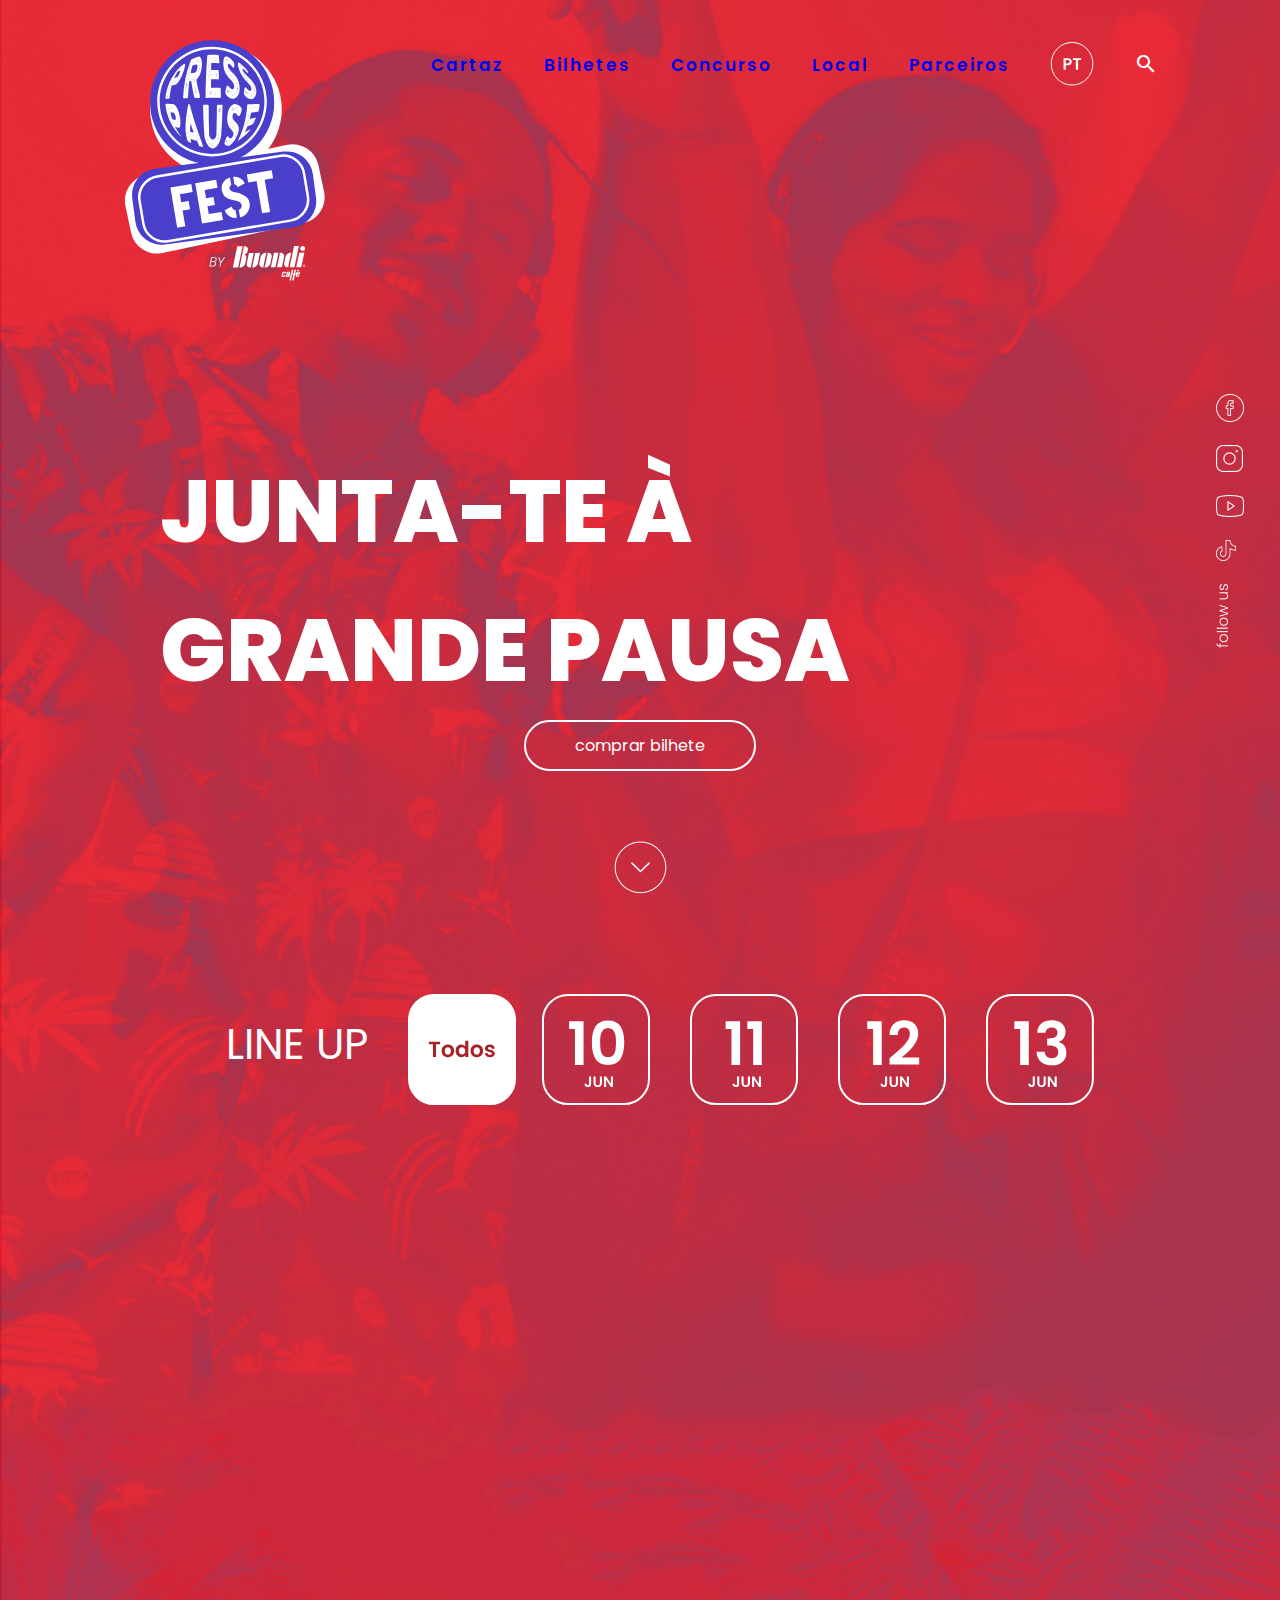
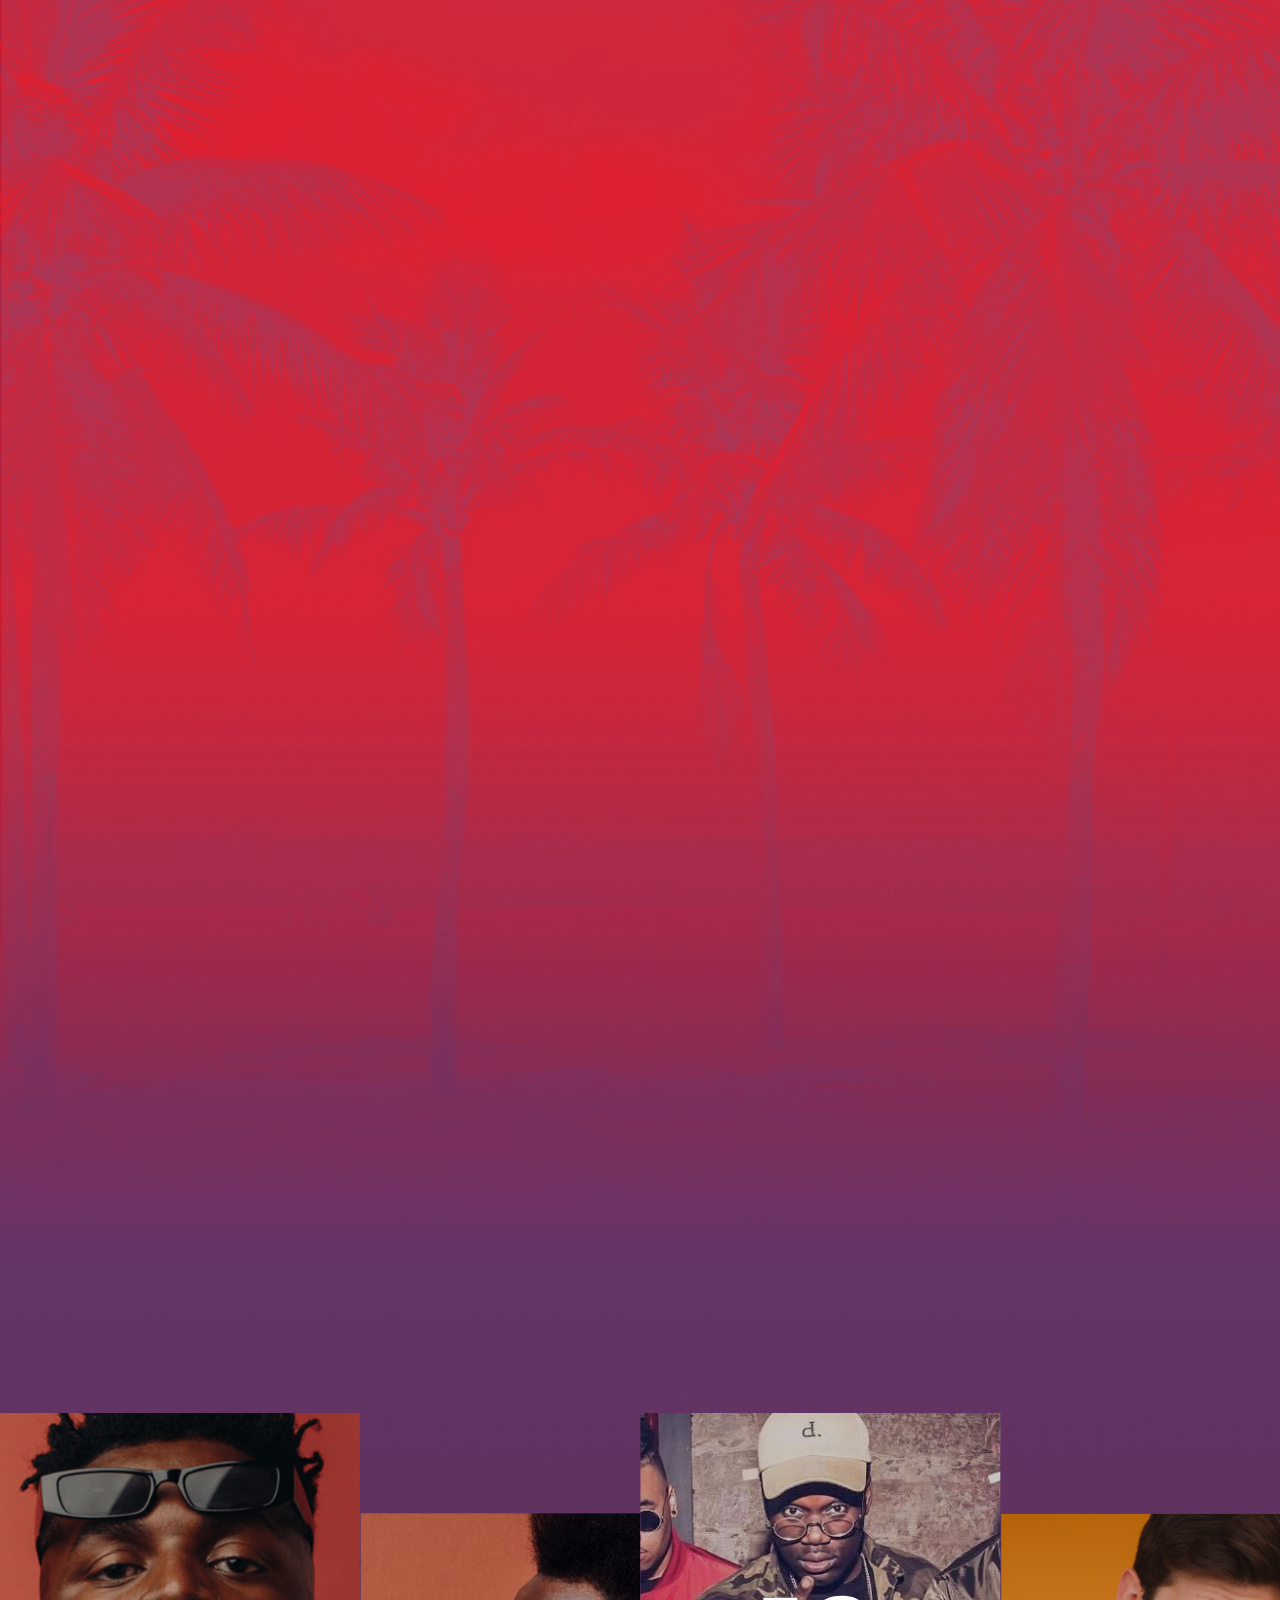
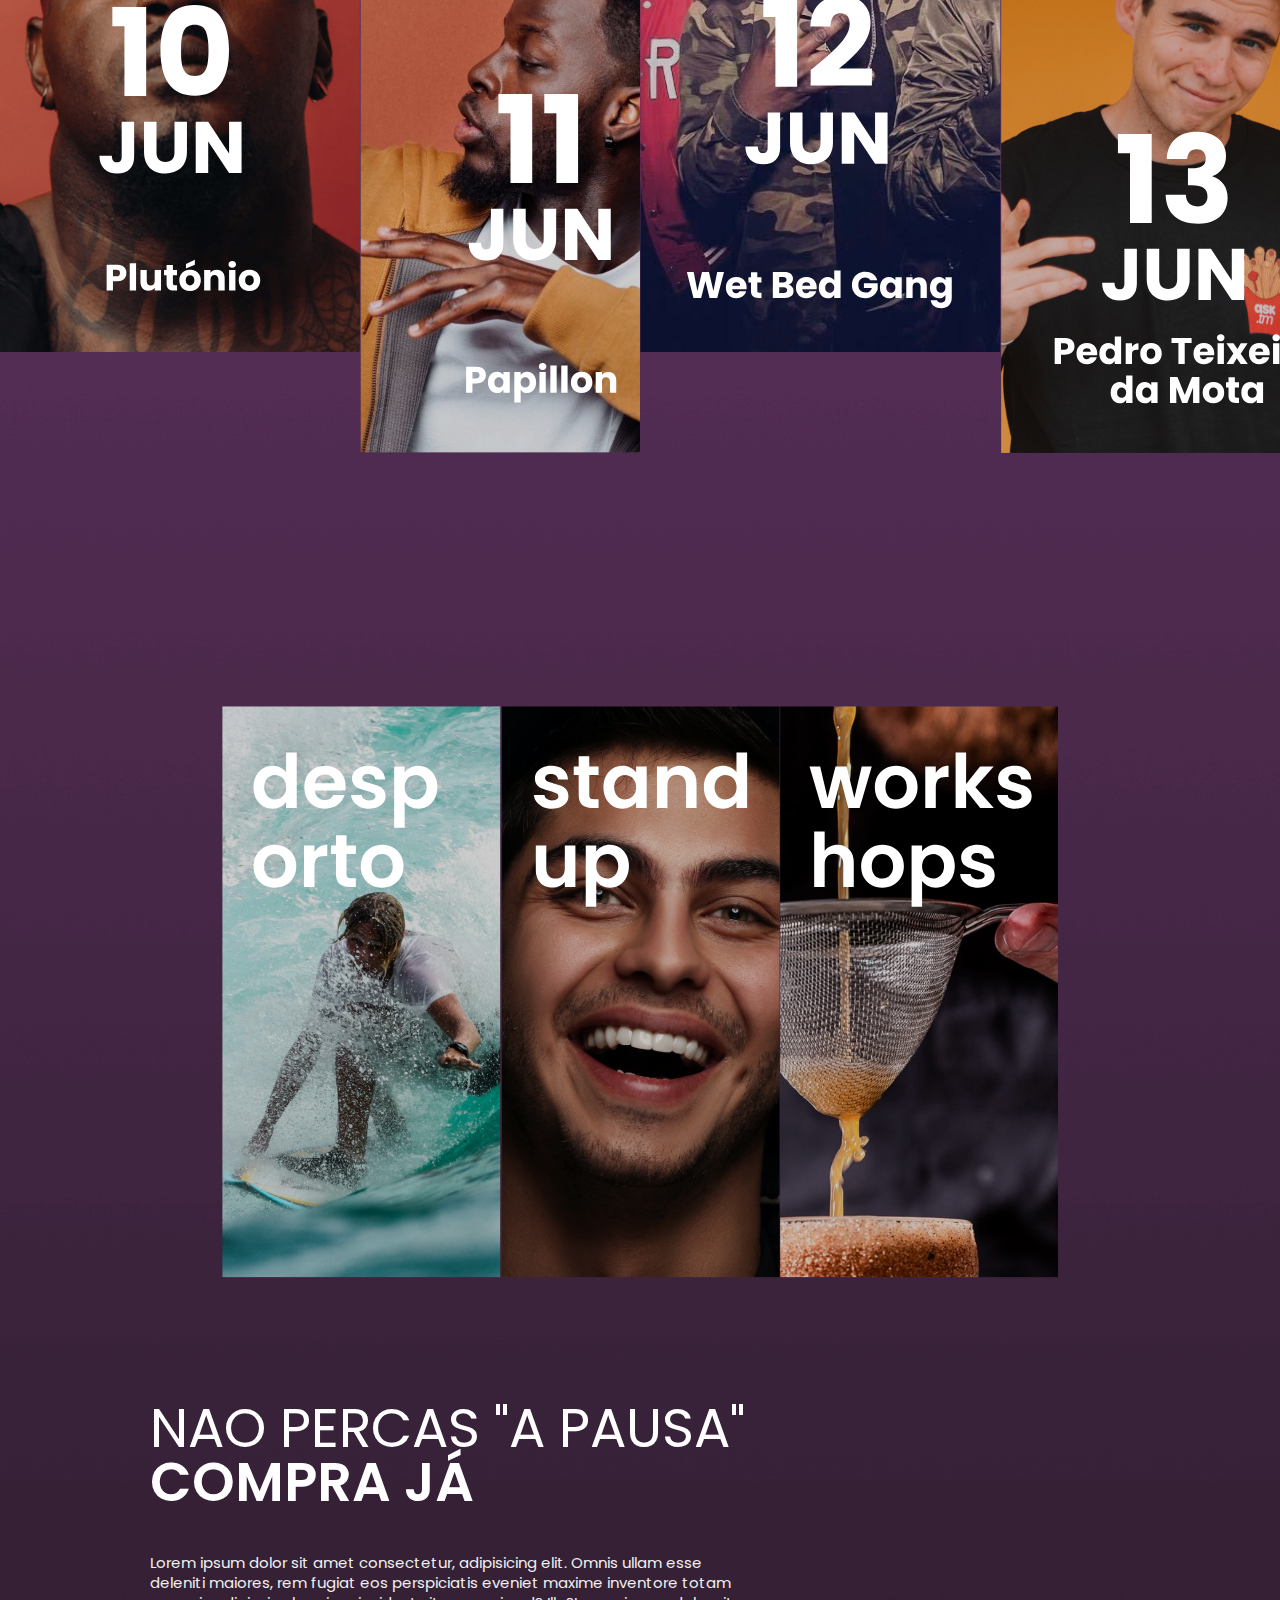
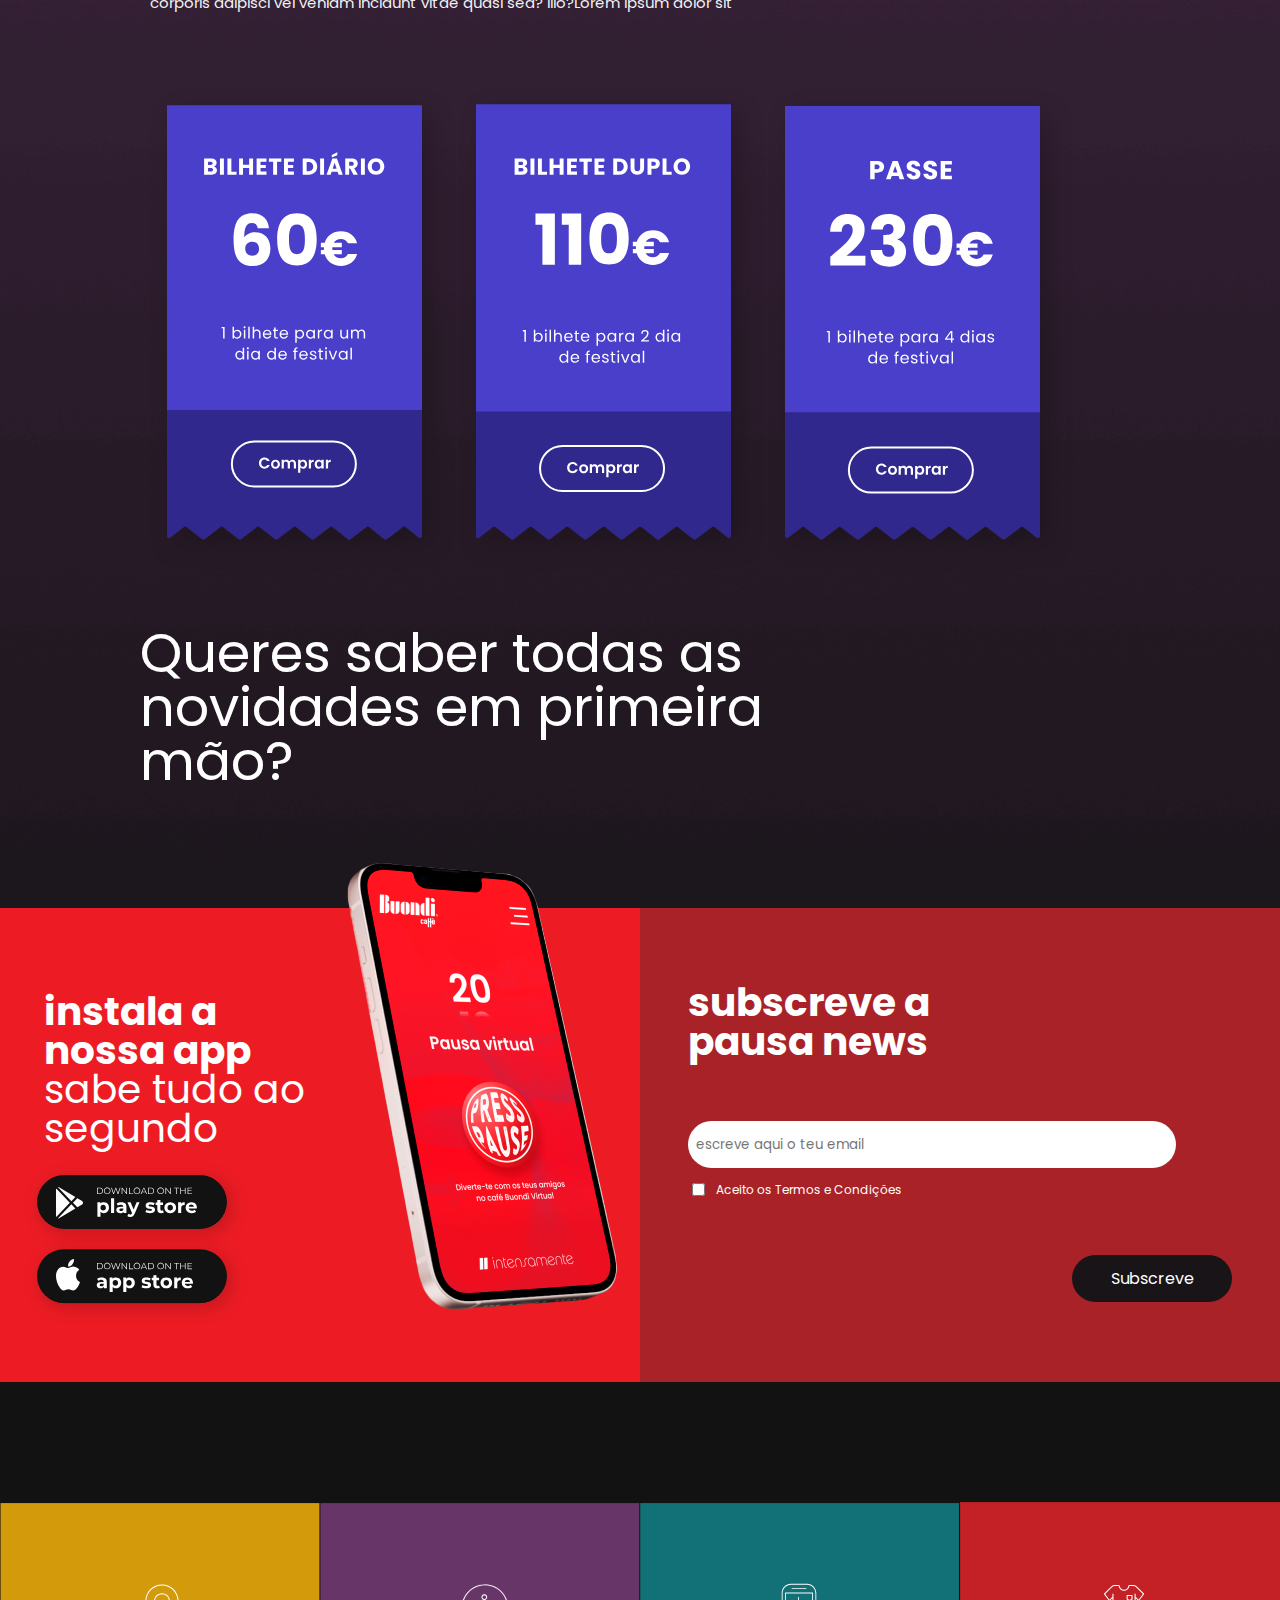
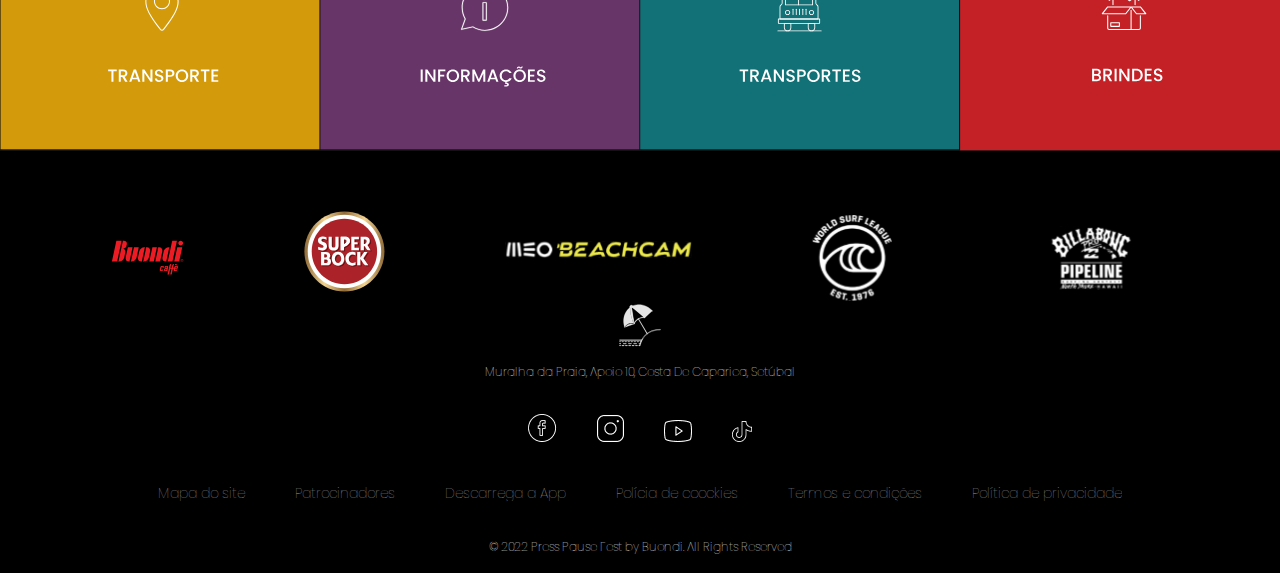
<file: index.html>
<!doctype html>
<html lang="pt-PT">

<head>
	<meta charset="utf-8">
	<title>Buondi</title>
	<!--Generic meta-->
	<meta name="mobile-web-app-capable" content="yes">
	<meta name="viewport" content="width=device-width, initial-scale=1, initial-scale = 1.0, shrink-to-fit=no">
	<meta name="author" content="" />
	<meta name="description" content="" />
	<meta name="keywords" content="" />
	<meta name="robots" content="">
	<!--extra meta-->
	<meta name="google" content="notranslate" />
	<!--fb meta-->
	<meta property="og:title" content="" />
	<meta property="og:url" content="" />
	<meta property="og:description" content="" />
	<meta property="og:site_name" content="" />
	<meta property="og:image" content="" />
	<meta property="og:locale" content="pt_PT" />
	<meta property="og:type" content="website" />
	<!--twitter meta-->
	<meta name="twitter:card" content="">
	<meta name="twitter:url" content="">
	<meta name="twitter:title" content="">
	<meta namgulpe="twitter:description" content="">
	<meta name="twitter:image" content="">
	<!--Add to home screen icon-->
	<link href="images/system/apple-touch-icon.png" rel="apple-touch-icon" />
	<link href="images/system/apple-touch-icon-76x76.png" rel="apple-touch-icon" sizes="76x76" />
	<link href="images/system/apple-touch-icon-120x120.png" rel="apple-touch-icon" sizes="120x120" />
	<link href="images/system/apple-touch-icon-152x152.png" rel="apple-touch-icon" sizes="152x152" />
	<link href="images/system/apple-touch-icon-180x180.png" rel="apple-touch-icon" sizes="180x180" />
	<!--favicon-->
	<link rel="shortcut icon" href="/images/system/favicon.ico" />
	<link rel="icon" type="image/ico" href="/images/system/favicon.ico" />
	<!--Font-->
	<link href="https://fonts.googleapis.com/css2?family=Poppins:wght@100;400;700;900&display=swap" rel="stylesheet">
	<link rel="preconnect" href="https://fonts.googleapis.com">
	<link rel="preconnect" href="https://fonts.gstatic.com" crossorigin>
	<link href="https://fonts.googleapis.com/css2?family=Montserrat:wght@400;500&family=Nunito:wght@200;300&family=Poppins:wght@600;800&family=Reenie+Beanie&display=swap" rel="stylesheet">
	<link href="https://fonts.googleapis.com/icon?family=Material+Icons" rel="stylesheet">
	<link href="https://fonts.googleapis.com/css2?family=Material+Icons+Outlined" rel="stylesheet">

	<!--Links-->
	<link rel="stylesheet" href="/pluggins/slick-1.8.1 3 /slick/slick.css">
	<link rel="stylesheet" href="SCSS/main.css">
</head>
<!--GA-->

<script>
	(function (i, s, o, g, r, a, m) {
		i['GoogleAnalyticsObject'] = r;
		i[r] = i[r] || function () {
			(i[r].q = i[r].q || []).push(arguments)
		}, i[r].l = 1 * new Date();
		a = s.createElement(o),
			m = s.getElementsByTagName(o)[0];
		a.async = 1;
		a.src = g;
		m.parentNode.insertBefore(a, m)
	})(window, document, 'script', 'https://www.google-analytics.com/analytics.js', 'ga');

	ga('create', 'UA-XXXXXXXX-X', 'auto');
	ga('send', 'pageview');
</script>

<body>
	<!--NAV-->
	<section class="bgHeaderLineUp">
		<nav class="menu classe-teste">
			<div class="logoBuondi">
				<a href="index.html"><img src="/imagens/logo/logo.svg" alt=""></a>
			</div>
			<div class="menuPrincipal">
				<ul>
					<li><a href="cartaz.html">Cartaz</a></li>
					<li><a href="#">Bilhetes</a></li>
					<li><a href="#">Concurso</a></li>
					<li><a href="#">Local</a></li>
					<li><a href="#">Parceiros</a></li>
					<li><a href="#"><img src="/imagens/icons/ptIcon.svg" alt=""></a></li>
					<li><a href="#"><span class="material-icons-outlined">search</span></a></li>
				</ul>
			</div>

			<div class="menuHamburguer">
				<a href="#" id="clicarParaAbrirMenu"><img src="/imagens/icons/menuHamburguer.svg" alt=""></a>
				<span id="abaMenuHamburguer" class="menuDisplayNone">
					<div class="listaDisplayNone">
						<ul>
							<li><a href="#">Bilhete</a></li>
							<li><a href="#">Atividades</a></li>
							<li><a href="#">Espaço</a></li>
							<li><a href="#">Notícias</a></li>
							<li><a href="cartaz.html" class="cartaz-link">Cartaz</a></li>
						</ul>
					</div>
				</span>
			</div>

		</nav>

		<!--HERO-->
		<section class="bannerPrincipal">
			<div class="tituloEsociais">
				<div class="vertical">
					<span>
						<h1>JUNTA-TE À GRANDE PAUSA</h1>
					</span>
				</div>
				<div class="horizontal">
					<span class="sociaisHero">
						<a href="www.facebook.com"><img src="/imagens/icons/sociaisVertical/facebook.png" alt=""></a>
						<a href="www.instagram.com"><img src="/imagens/icons/sociaisVertical/instagram.png" alt=""></a>
						<a href="www.youtube.com"><img src="/imagens/icons/sociaisVertical/youtube.png" alt=""></a>
						<a href="www.tiktok.com"><img src="/imagens/icons/sociaisVertical/tiktok.png" alt=""></a>

					</span>
					<span class="followUs">
						<img src="/imagens/icons/sociaisVertical/follow us.png" class="rotate" alt="">
					</span>
				</div>
			</div>
			<div class="botao">
				<span class="botaoHero">
					<a href="#" class="botaoBilhete">comprar bilhete</a>
				</span>
			</div>
			<div>
				<a href="#" class="botaoScroll"><img src="/imagens/icons/scrollHero.png" alt=""></a>
			</div>
		</section>


		<!--LINEUP-->

		<section class="lineUp">
			<div class="tituloLineUp">
				<h4>LINE UP</h4>
			</div>
			<div class="agendaLineUp">
				<div>
					<a href="cartaz.html" class="todosMenor"><img src="/imagens/lineUp/todos.svg" alt=""></a>
					<div>
						<a href="cartaz.html"><img src="/imagens/lineUp/todosMaior.svg" class="todosMaior" alt=""></a>
					</div>
				</div>
				<div class="soOsDias">
					<div>
						<a href="#" id="diaClicavel"><img src="/imagens/lineUp/dia10.svg" alt=""></a>
						<section id="idDia10" class="dia10">
							<div>
								<h4 class="tituloSobreFestival">SOBRE O FESTIVAL</h4>
								<div class="gridInfo">
									<span class="onde">
										<img src="/imagens/icons/localizacao.svg" alt="">
										<h6>ONDE</h6>
										<p>Lorem ipsum dolor sit amet consectetur adipisicing elit.</p>
									</span>
									<span class="quando">
										<img src="/imagens/icons/calendar.png" alt="">
										<h6>QUANDO</h6>
										<p>Lorem ipsum dolor sit amet consectetur adipisicing elit.</p>
									</span>
									<span class="artistas">
										<h4>25</h4>
										<h6>ARTISTAS</h6>
										<p>Lorem ipsum dolor sit amet consectetur adipisicing elit.</p>
									</span>
								</div>
							</div>
						</section>
					</div>
					<div>
						<a href="#"><img src="/imagens/lineUp/dia11.svg" alt=""></a>
					</div>
					<div>
						<a href="#"><img src="/imagens/lineUp/dia12.svg" alt=""></a>
					</div>
					<div>
						<a href="#"><img src="/imagens/lineUp/dia13.svg" alt=""></a>
					</div>
				</div>


			</div>
			<div class="listaDosArtistas">
				<div class="artistas" id="desporto">
					<h4>10 JUN - DESPORTO</h4>
					<h2>PLUTÔNIO</h2>
					<small>FREDERICO MORAIS</small>
				</div>
				<div class="artistas" id="musica">
					<h4>11 JUN - MUSICA</h4>
					<h2>PAPILLON</h2>
					<small>CARLÃO</small>
				</div>
				<div class="artistas" id="musica2">
					<h4>12 JUN - MUSICA</h4>
					<h2>WET BED GANG</h2>
					<small>DILLAZ</small>
				</div>
				<div class="artistas" id="humor">
					<h4>13 JUN - HUMOR</h4>
					<h2>PEDRO TEIXEIRA</h2>
					<H2>DA MOTA</H2>
					<small>PIRUKA</small>
				</div>
			</div>
		</section>
	</section>
	<div class="bgDoMeio">
	</div>
	<section class="bgDegrade">
		<!--CALENDARIO-->
		<section class="calendario">
			<div class="bannerDatas">
				<span><a href="#"><img src="/imagens/calendario/10.svg" alt=""></a></span>
				<span><a href="#"><img src="/imagens/calendario/11.svg" alt=""></a></span>
				<span><a href="#"><img src="/imagens/calendario/12.svg" alt=""></a></span>
				<span><a href="#"><img src="/imagens/calendario/13.svg" alt=""></a></span>
			</div>
		</section>
		<!--AGENDA-->
		<section class="agenda">
			<div class="eventos" id="aumentarDiv">
				<a href="#" class="verEventos"><img src="/imagens/agenda/desporto.svg" alt="" onmouseover="aumenta(this)" onmouseout="diminui(this)"></a>
			</div>
			<div class="standUp" id="aumentarDiv">
				<a href="#" class="verStandUp"><img src="/imagens/agenda/standUp.svg" alt="" onmouseover="aumenta(this)" onmouseout="diminui(this)"></a>
			</div>
			<div class="workshops" id="aumentarDiv">
				<a href="#" class="verWorkshops"><img src="/imagens/agenda/works.svg" alt="" onmouseover="aumenta(this)" onmouseout="diminui(this)"></a>
			</div>
		</section>

		<!--VALORES-->
		<section class="valores">
			<h3>NAO PERCAS "A PAUSA"</h3>
			<h3 class="h3Bold">COMPRA JÁ</h3>
			<p>Lorem ipsum dolor sit amet consectetur, adipisicing elit. Omnis ullam esse deleniti maiores, rem fugiat eos perspiciatis eveniet maxime inventore totam corporis adipisci vel veniam incidunt vitae quasi sed? Illo?Lorem ipsum dolor sit</p>
			<div class="cartazesValores">
				<a href="#"><img src="/imagens/valores/bilhete_diario.svg" alt=""></a>
				<a href="#"><img src="/imagens/valores/bilhete_duplo.svg" alt=""></a>
				<a href="#"><img src="/imagens/valores/passe.svg" alt=""></a>
			</div>
		</section>

		<!--ESPACO/BANNER-->

		<section class="bannerEspaco">
			<div class="bannerCon"></div>
		</section>


		<!--NOTICIAS-->
		<section class="noticias">
			<div class="titulo-noticias">
				<h3>NOTICIAS</h3>
			</div>
			<div class="div-noticias">
				<div class="div-noticias-content-1">
					<div class="imagem">
						<img src="./imagens/noticias/carolinaDeslandes.png" alt="carolina deslandes">
					</div>
					<div class="content">
						<h5>23 Novembro</h5>
						<h4>Carolina Deslandes vai estar no festival da Buondi</h4>
						<p>Lorem ipsum dolor sit amet, consectetur adipisicing elit. Quidem, iure officiis possimus unde doloremque consequatur </p>
					</div>
				</div>
				<div class="div-noticias-content-2">
					<div class="artGrid">
						<span class="quadrado3">
							<div class="imagem">
								<img src="./imagens/noticias/franciscomorais.png" alt="Francisco Morais">
							</div>
							<div class="txt">
								<h5>23 Novembro</h5>
								<h4>Francisco Morais vai estar no festival da Buondi</h4>
								<p>Lorem ipsum dolor sit amet, consectetur adipisicing elit.<br> Quidem, iure</p>
							</div>
							<div class="txt">
								<h5>23 Novembro</h5>
								<h4>Carlão vai estar no festival da Buondi</h4>
								<p>Lorem ipsum dolor sit amet, consectetur adipisicing elit.<br> Quidem, iure</p>
							</div>
						</span>
					</div>
				</div>
			</div>

			<nav class="dirEsq">
				<div>
					<a href="#"><img src="/imagens/icons/arrow.svg" alt=""></a>
				</div>
			</nav>
		</section>

		<!--NOVIDADES-->
		<!--
			<section class="novidade">
			</section>
			<section class="novidadeMobile"></section>
		-->
		<div class="tituloNovidades">
			<h3>Queres saber todas as novidades em primeira mão?</h3>
		</div>
		<section class="bannerNewsletter">
			<span class="app">
				<div class="app-left">
					<div class="txtInstala">
						<h4 class="bold">instala a nossa app</h4>
						<h4>sabe tudo ao segundo</h4>
					</div>
					<div class="buttonStore">
						<img src="/imagens/novidades/Group 94.svg" alt="">
						<img src="/imagens/novidades/Group 95.svg" alt="">
					</div>
				</div>
			</span>
			<span class="newsletter">
				<div class="content">
					<h4 class="bold">subscreve a pausa news</h4>
					<form action="">
						<input class="email" type="text" placeholder="escreve aqui o teu email">
						<div class="condicoes">
							<input type="checkbox">
							<h6>Aceito os Termos e Condições</h6>
						</div>
					</form>
					<div class="buttonSubs">
						<a href="#">Subscreve</a>
					</div>
				</div>
			</span>

		</section>



		<!--BANNER COLORIDO-->
		<section class="bannerColorido">
			<div>
				<img src="/imagens/bannerColorido/Group 3234.svg" alt=""></img>
				<img src="/imagens/bannerColorido/Group 3235.svg" alt=""></img>
				<img src="/imagens/bannerColorido/Group 3236.svg" alt=""></img>
				<img src="/imagens/bannerColorido/Group 3237.svg" alt=""></img>
			</div>
		</section>

		<!--FOTTER-->
		<footer>
			<div class="footerGrid">
				<div class="patrocinadores">
					<img src="/imagens/patrocinios/patrocinadores.svg" alt="">
				</div>
				<div class="costaDeCaparica">
					<img src="/imagens/patrocinios/guardaSol.svg" alt="">
				</div>
				<div class="endPraia">
					<p>Muralha da Praia, Apoio 10, Costa De Caparica, Setúbal</p>
				</div>
				<div class="sociaisFooter">
					<a href="www.facebook.com"><img src="/imagens/icons/sociaisVertical/facebook.png" alt=""></a>
					<a href="www.instagram.com"><img src="/imagens/icons/sociaisVertical/instagram.png" alt=""></a>
					<a href="www.youtube.com"><img src="/imagens/icons/sociaisVertical/youtube.png" alt=""></a>
					<a href="www.tiktok.com"><img src="/imagens/icons/sociaisVertical/tiktok.png" alt=""></a>
				</div>
				<div class="listaFooter">
					<nav>
						<ul>
							<a href="#">
								<li>Mapa do site</li>
							</a>
							<a href="#">
								<li>Patrocinadores</li>
							</a>
							<a href="#">
								<li>Descarrega a App</li>
							</a>
							<a href="#">
								<li>Polícia de coockies</li>
							</a>
							<a href="#">
								<li>Termos e condições</li>
							</a>
							<a href="#">
								<li>Política de privacidade</li>
							</a>
						</ul>
					</nav>
				</div>
			</div>
			<p>© 2022 Press Pause Fest by Buondi. All Rights Reserved</p>
		</footer>
	</section>
	<script src="jQuery/jquery-3.6.0.js"></script>
	<script src="/pluggins/slick-1.8.1 3 /slick/slick.min.js"></script>
	<script src="main.js"></script>
</body>

</html>
</file>
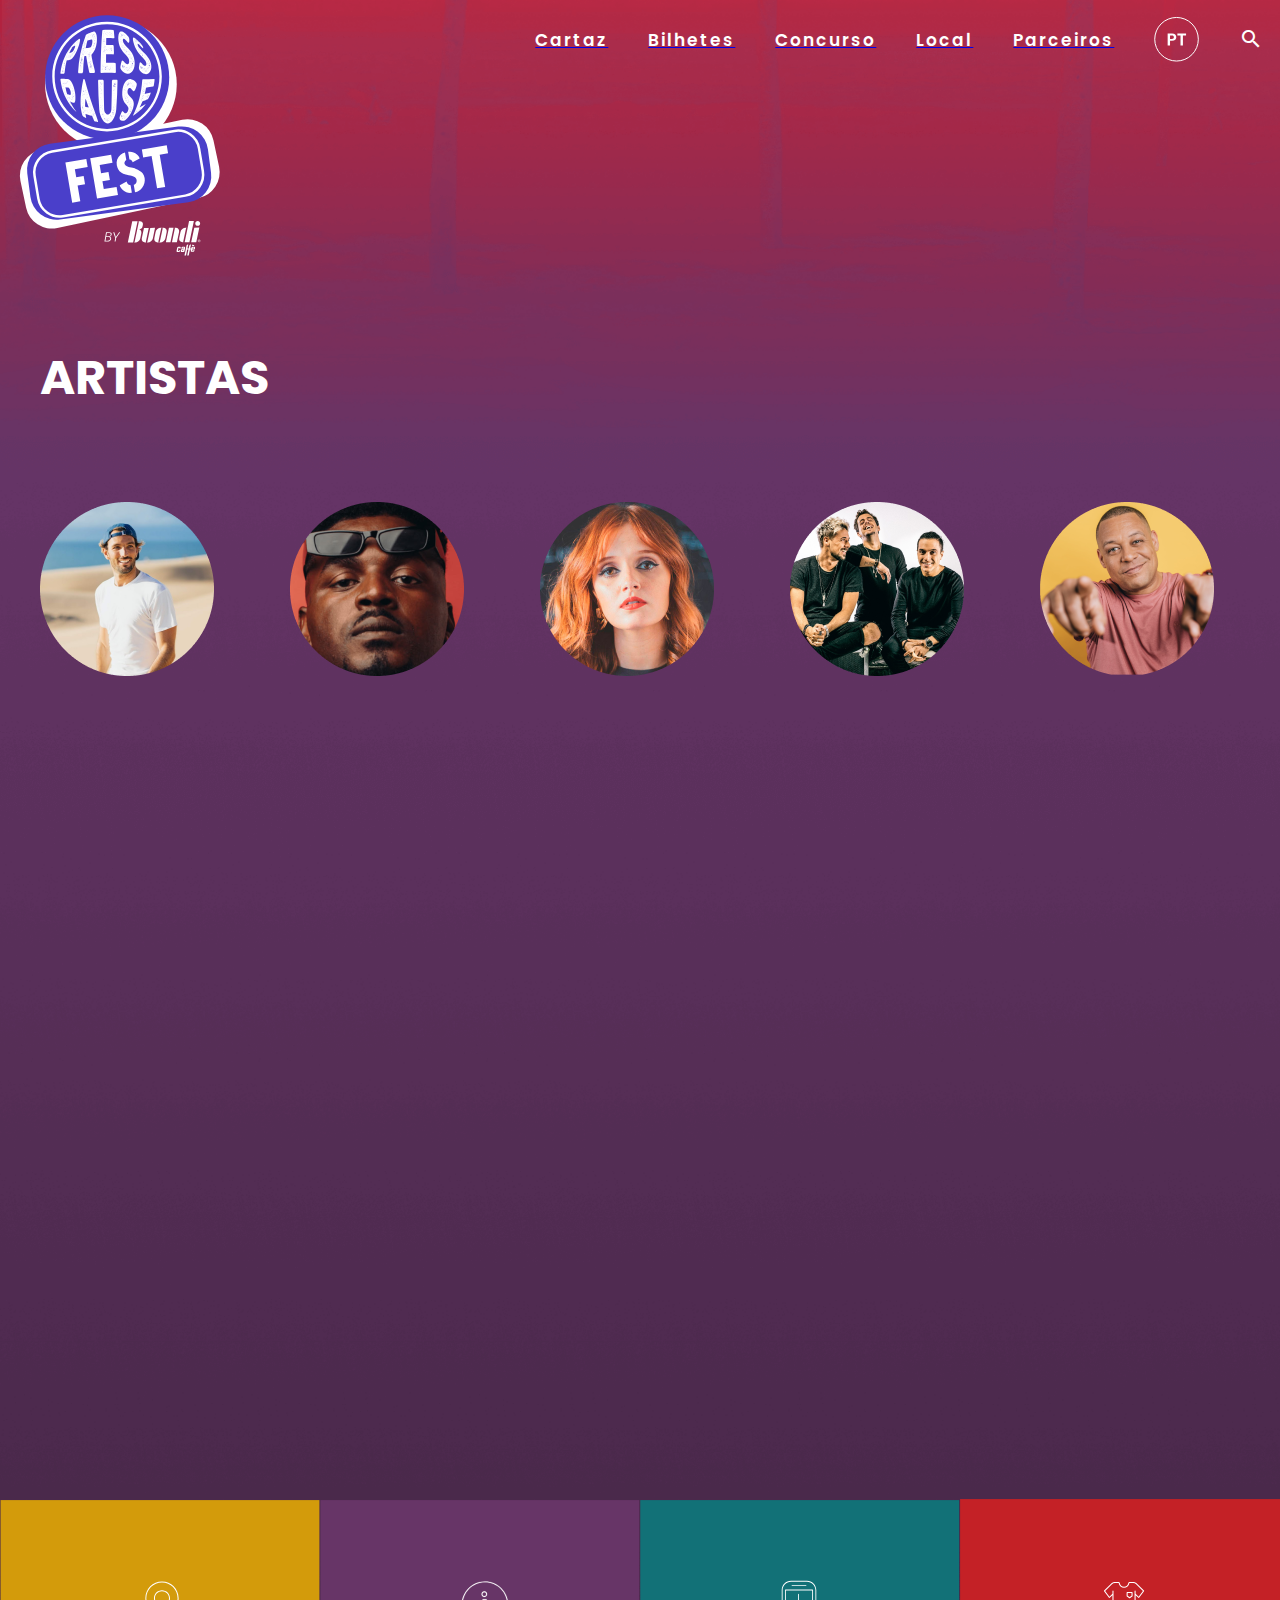
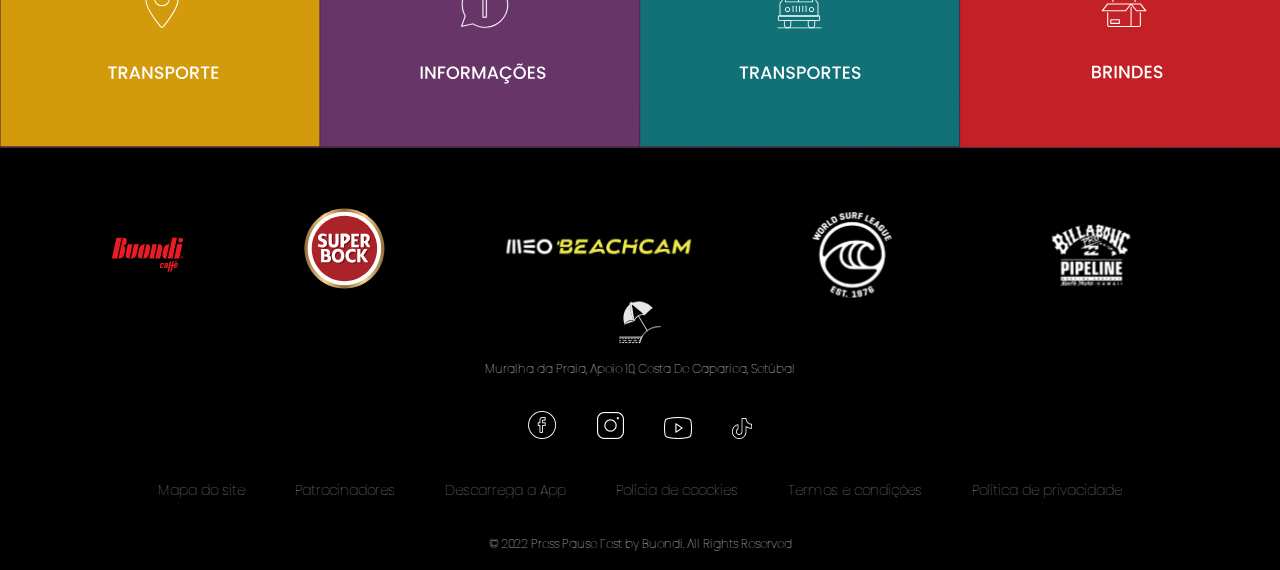
<file: cartaz.html>
<!doctype html>
<html lang="pt">

<head>
	<meta charset="utf-8">
	<title>Buondi</title>
	<!--Generic meta-->
	<meta name="mobile-web-app-capable" content="yes">
	<meta name="viewport" content="width=device-width, initial-scale=1, initial-scale = 1.0, shrink-to-fit=no">
	<meta name="author" content="" />
	<meta name="description" content="" />
	<meta name="keywords" content="" />
	<meta name="robots" content="">
	<!--extra meta-->
	<meta name="google" content="notranslate" />
	<!--fb meta-->
	<meta property="og:title" content="" />
	<meta property="og:url" content="" />
	<meta property="og:description" content="" />
	<meta property="og:site_name" content="" />
	<meta property="og:image" content="" />
	<meta property="og:locale" content="pt_PT" />
	<meta property="og:type" content="website" />
	<!--twitter meta-->
	<meta name="twitter:card" content="">
	<meta name="twitter:url" content="">
	<meta name="twitter:title" content="">
	<meta namgulpe="twitter:description" content="">
	<meta name="twitter:image" content="">
	<!--Add to home screen icon-->
	<link href="images/system/apple-touch-icon.png" rel="apple-touch-icon" />
	<link href="images/system/apple-touch-icon-76x76.png" rel="apple-touch-icon" sizes="76x76" />
	<link href="images/system/apple-touch-icon-120x120.png" rel="apple-touch-icon" sizes="120x120" />
	<link href="images/system/apple-touch-icon-152x152.png" rel="apple-touch-icon" sizes="152x152" />
	<link href="images/system/apple-touch-icon-180x180.png" rel="apple-touch-icon" sizes="180x180" />
	<!--favicon-->
	<link rel="shortcut icon" href="/images/system/favicon.ico" />
	<link rel="icon" type="image/ico" href="/images/system/favicon.ico" />
	<!--Font-->
	<link href="https://fonts.googleapis.com/css2?family=Poppins:wght@100;400;700;900&display=swap" rel="stylesheet">
	<link rel="preconnect" href="https://fonts.googleapis.com">
	<link rel="preconnect" href="https://fonts.gstatic.com" crossorigin>
	<link href="https://fonts.googleapis.com/css2?family=Montserrat:wght@400;500&family=Nunito:wght@200;300&family=Poppins:wght@600;800&family=Reenie+Beanie&display=swap" rel="stylesheet">
	<link href="https://fonts.googleapis.com/icon?family=Material+Icons" rel="stylesheet">
	<link href="https://fonts.googleapis.com/css2?family=Material+Icons+Outlined" rel="stylesheet">

	<!--Links-->
	<link rel="stylesheet" href="SCSS/main.css">
</head>
<!--GA-->

<script>
	(function (i, s, o, g, r, a, m) {
		i['GoogleAnalyticsObject'] = r;
		i[r] = i[r] || function () {
			(i[r].q = i[r].q || []).push(arguments)
		}, i[r].l = 1 * new Date();
		a = s.createElement(o),
			m = s.getElementsByTagName(o)[0];
		a.async = 1;
		a.src = g;
		m.parentNode.insertBefore(a, m)
	})(window, document, 'script', 'https://www.google-analytics.com/analytics.js', 'ga');

	ga('create', 'UA-XXXXXXXX-X', 'auto');
	ga('send', 'pageview');
</script>

<body class="bodyCartaz">
	<!--NAV-->
	<section class="bgHeaderLineUp">
		<nav class="menu">
			<div class="logoBuondi">
				<a href="index.html"><img src="/imagens/logo/logo.svg" alt=""></a>
			</div>
			<div class="menuPrincipal">
				<ul>
					<a href="cartaz.html">
						<li>Cartaz</li>
					</a>
					<a href="#">
						<li>Bilhetes</li>
					</a>
					<a href="#">
						<li>Concurso</li>
					</a>
					<a href="#">
						<li>Local</li>
					</a>
					<a href="#">
						<li>Parceiros</li>
					</a>
					<a href="#">
						<li><img src="/imagens/icons/ptIcon.svg" alt=""></li>
					</a>
					<a href="#">
						<li><span class="material-icons-outlined">search</span></li>
					</a>
				</ul>
			</div>
			<div class="menuHamburguer">
				<a href="#" id="clicarParaAbrirMenu"><img src="/imagens/icons/menuHamburguer.svg" alt=""></a>
				<span id="abaMenuHamburguer" class="menuDisplayNone">
					<div class="listaDisplayNone">
						<ul>
							<a href="cartaz.html">
								<li>Cartaz</li>
							</a>
							<a href="">
								<li>Bilhete</li>
							</a>
							<a href="">
								<li>Atividades</li>
							</a>
							<a href="">
								<li>Espaço</li>
							</a>
							<a href="">
								<li>Notícias</li>
							</a>
						</ul>
					</div>
				</span>
			</div>

		</nav>

		<!--HERO-->
		<section class="bannerPrincipal">
			<div class="tituloEsociais">
				<div class="vertical">
					<span>
						<h1>JUNTA-TE À GRANDE PAUSA</h1>
					</span>
				</div>
				<div class="horizontal">
					<span class="sociaisHero">
						<a href="www.facebook.com"><img src="/imagens/icons/sociaisVertical/facebook.png" alt=""></a>
						<a href="www.instagram.com"><img src="/imagens/icons/sociaisVertical/instagram.png" alt=""></a>
						<a href="www.youtube.com"><img src="/imagens/icons/sociaisVertical/youtube.png" alt=""></a>
						<a href="www.tiktok.com"><img src="/imagens/icons/sociaisVertical/tiktok.png" alt=""></a>

					</span>
					<span class="followUs">
						<img src="/imagens/icons/sociaisVertical/follow us.png" class="rotate" alt="">
					</span>
				</div>
			</div>
			<div class="botao">
				<span class="botaoHero">
					<a href="#" class="botaoBilhete">comprar bilhete</a>
				</span>
			</div>
			<div>
				<a href="#" class="botaoScroll"><img src="/imagens/icons/scrollHero.png" alt=""></a>
			</div>
		</section>
		<!--LINEUP-->

		<section class="lineUp">
			<section class="lineupCartaz">
				<div class="listaDosArtistas">
					<div class="artistas" id="desporto">
						<h4>10 JUN - DESPORTO</h4>
						<p>SURF, YOGA, VOLEY DE PRAIA</p>
						<P>BODYBOARD, WINDSURF,</P>
						<P>FUTEBOL DE PRAIA</P>
						<P>CONCURSO DE RAQUETES</P>
						<small>FREDERICO MORAIS</small>
						<h2>PLUTÔNIO</h2>
					</div>
					<div class="artistas" id="musica">
						<h4>11 JUN - MUSICA</h4>
						<h3>D.A.M.A</h3>
						<h3>CAROLINA DESLANDES</h3>
						<h2>PAPILLON</h2>
						<small>CARLÃO</small>
					</div>
					<div class="artistas" id="musica2">
						<h4>12 JUN - MUSICA</h4>
						<h3>BARBARA TINOCO</h3>
						<H3>CAPICUA</H3>
						<H3>DIOGO PIÇARRA</H3>
						<h2>WET BED GANG</h2>
						<small>DILLAZ</small>
					</div>
					<div class="artistas" id="humor">
						<h4>13 JUN - HUMOR</h4>
						<h3>FERNANDO ROCHA, BRUNO</h3>
						<h3>NOGUEIRA, RUI SINEL DE CORDES</h3>
						<h3>PIPOCA MAIS DOCE</h3>
						<h2>PEDRO TEIXEIRA</h2>
						<H2>DA MOTA</H2>
						<small>PIRUKA</small>
					</div>
				</div>
			</section>
		</section>

		<!--ARTISTAS-->
		<section class="artistas">
			<h4>ARTISTAS</h4>
			<div class="slideArtistas">
				<img src="/imagens/artistasCartaz/1.png" alt="">
				<img src="/imagens/artistasCartaz/2.png" alt="">
				<img src="/imagens/artistasCartaz/3.png" alt="">
				<img src="/imagens/artistasCartaz/4.png" alt="">
				<img src="/imagens/artistasCartaz/5.png" alt="">

			</div>
		</section>

		<!--SPOTIFY-->
		<div class="spotify">
			<iframe src="https://open.spotify.com/embed/playlist/32aeGEtsCFLqRkasskRrTt?utm_source=generator" width="100%" height="580" frameBorder="0" allowfullscreen="" allow="autoplay; clipboard-write; encrypted-media; fullscreen; picture-in-picture"></iframe>
		</div>



		<!--BANNER NOVIDADES-->
		<section class="novidade"></section>
		<section class="novidadeMobile"></section>



		<!--BANNER COLORIDO-->
		<section class="bannerColorido">
			<div>
				<img src="/imagens/bannerColorido/Group 3234.svg" alt=""></img>
				<img src="/imagens/bannerColorido/Group 3235.svg" alt=""></img>
				<img src="/imagens/bannerColorido/Group 3236.svg" alt=""></img>
				<img src="/imagens/bannerColorido/Group 3237.svg" alt=""></img>
			</div>
		</section>

		<!--FOTTER-->
		<footer>
			<div class="footerGrid">
				<div class="patrocinadores">
					<img src="/imagens/patrocinios/patrocinadores.svg" alt="">
				</div>
				<div class="costaDeCaparica">
					<img src="/imagens/patrocinios/guardaSol.svg" alt="">
				</div>
				<div class="endPraia">
					<p>Muralha da Praia, Apoio 10, Costa De Caparica, Setúbal</p>
				</div>
				<div class="sociaisFooter">
					<a href="www.facebook.com"><img src="/imagens/icons/sociaisVertical/facebook.png" alt=""></a>
					<a href="www.instagram.com"><img src="/imagens/icons/sociaisVertical/instagram.png" alt=""></a>
					<a href="www.youtube.com"><img src="/imagens/icons/sociaisVertical/youtube.png" alt=""></a>
					<a href="www.tiktok.com"><img src="/imagens/icons/sociaisVertical/tiktok.png" alt=""></a>
				</div>
				<div class="listaFooter">
					<nav>
						<ul>
							<a href="#">
								<li>Mapa do site</li>
							</a>
							<a href="#">
								<li>Patrocinadores</li>
							</a>
							<a href="#">
								<li>Descarrega a App</li>
							</a>
							<a href="#">
								<li>Polícia de coockies</li>
							</a>
							<a href="#">
								<li>Termos e condições</li>
							</a>
							<a href="#">
								<li>Política de privacidade</li>
							</a>
						</ul>
					</nav>
				</div>
			</div>
			<p>© 2022 Press Pause Fest by Buondi. All Rights Reserved</p>
		</footer>
	</section>
	<script src="jQuery/jquery-3.6.0.js"></script>
	<script src="main.js"></script>
</body>

</html>
</file>
<file: SCSS/main.css>
@charset "UTF-8";
/* http://meyerweb.com/eric/tools/css/reset/ 
   v2.0 | 20110126
   License: none (public domain)
*/
html, body, div, span, applet, object, iframe,
h1, h2, h3, h4, h5, h6, p, blockquote, pre,
a, abbr, acronym, address, big, cite, code,
del, dfn, em, img, ins, kbd, q, s, samp,
small, strike, strong, sub, sup, tt, var,
b, u, i, center,
dl, dt, dd, ol, ul, li,
fieldset, form, label, legend,
table, caption, tbody, tfoot, thead, tr, th, td,
article, aside, canvas, details, embed,
figure, figcaption, footer, header, hgroup,
menu, nav, output, ruby, section, summary,
time, mark, audio, video {
  margin: 0;
  padding: 0;
  border: 0;
  font-size: 100%;
  font: inherit;
  vertical-align: baseline;
}

/* HTML5 display-role reset for older browsers */
article, aside, details, figcaption, figure,
footer, header, hgroup, menu, nav, section {
  display: block;
}

body {
  line-height: 1;
}

ol, ul {
  list-style: none;
}

blockquote, q {
  quotes: none;
}

blockquote:before, blockquote:after,
q:before, q:after {
  content: "";
  content: none;
}

table {
  border-collapse: collapse;
  border-spacing: 0;
}

input {
  padding: 0;
}

body {
  background-image: url(/imagens/BG/bg.png);
  background-size: cover;
  background-position: center center;
}
@media screen and (max-width: 400px) {
  body {
    background-repeat: no-repeat;
    background-size: auto 50%;
    background-position: top center;
    background-color: #181418;
  }
}

.menu {
  display: flex;
  justify-content: space-between;
  padding: 40px 120px 40px 120px;
  max-width: 100%;
  height: 100%;
  overflow: hidden;
}
@media screen and (max-width: 720px) {
  .menu {
    padding: 20px;
  }
}
@media screen and (max-width: 400px) {
  .menu {
    overflow: hidden;
    display: grid;
    grid-template-columns: 1fr 1fr;
    padding: 32px 0 0 24px;
    grid-gap: 160px;
  }
}
@media screen and (max-width: 720px) {
  .menu .logoBuondi a img {
    width: 75%;
  }
}
@media screen and (max-width: 400px) {
  .menu .logoBuondi a img {
    width: 100%;
  }
}
.menu .menuPrincipal {
  display: flex;
  align-items: stretch;
  overflow: hidden;
}
@media screen and (max-width: 620px) {
  .menu .menuPrincipal {
    display: none;
    overflow: hidden;
  }
}
.menu .menuPrincipal ul {
  display: flex;
  align-items: center;
  height: 50px;
  gap: 40px;
  margin-left: 20px;
  overflow: hidden;
}
@media screen and (max-width: 720px) {
  .menu .menuPrincipal ul {
    gap: 20px;
    margin-left: 0px;
  }
}
.menu .menuPrincipal ul li {
  font-family: "Poppins", sans-serif;
  font-weight: 600;
  font-size: 17px;
  letter-spacing: 2px;
  color: white;
  list-style: none;
}
@media screen and (max-width: 720px) {
  .menu .menuPrincipal ul li {
    font-size: 12px;
    letter-spacing: 1px;
  }
}
.menu .menuPrincipal ul li a {
  text-decoration: none;
}
.menu .menuPrincipal ul li a img {
  width: 44.57px;
  height: 44.57px;
}
.menu .menuPrincipal ul li a:visited {
  color: #fff;
}
.menu .menuPrincipal span {
  color: white;
  width: 25.68px;
  height: 25.68px;
  vertical-align: middle;
}
@media screen and (min-width: 400px) {
  .menu .menuHamburguer {
    padding-right: 8px;
  }
}
.menu .menuHamburguer a {
  display: flex;
  justify-content: flex-end;
}
@media screen and (min-width: 400px) {
  .menu .menuHamburguer a img {
    width: 50%;
  }
}
@media screen and (max-width: 620px) {
  .menu .menuHamburguer {
    display: block;
    overflow: hidden;
  }
}
@media screen and (min-width: 621px) {
  .menu .menuHamburguer {
    display: none;
  }
}
.menu .menuHamburguer .menuDisplayNone {
  display: none;
  width: 375px;
  height: 697px;
  overflow: hidden;
}
.menu .menuHamburguer .menuDisplayNone .pt {
  margin-top: 20px;
  display: flex;
  justify-content: flex-end;
}

.listaDisplayNone {
  overflow: hidden;
  font-size: 15px;
  color: white;
  font-family: "Poppins", sans-serif;
  line-height: 30px;
  text-align: right;
  padding-right: 8px;
}
.listaDisplayNone ul li .cartaz-link {
  cursor: pointer;
  border: 1px solid #fff;
  border-radius: 25px;
  display: flex;
  justify-content: center;
  margin-top: 15px;
}
.listaDisplayNone a {
  text-decoration: none;
  color: white;
  text-align: right;
}
.listaDisplayNone a ul {
  display: flex;
  flex-wrap: wrap;
  text-decoration: none;
  color: white;
  margin-bottom: 20px;
  margin-right: 20px;
}

.bannerPrincipal .tituloEsociais {
  max-width: 100%;
  height: 100%;
  display: grid;
  grid-template-columns: 95% 3%;
  place-items: center;
  overflow: hidden;
}
@media screen and (max-width: 400px) {
  .bannerPrincipal .tituloEsociais {
    display: flex;
    justify-content: center;
    align-items: center;
    width: 100%;
  }
}
.bannerPrincipal .tituloEsociais .vertical {
  margin: 80px 310px 0px 160px;
  max-width: 100%;
}
@media screen and (max-width: 540px) {
  .bannerPrincipal .tituloEsociais .vertical {
    width: 70%;
    margin: 0px 130px;
  }
}
@media screen and (max-width: 400px) {
  .bannerPrincipal .tituloEsociais .vertical {
    max-width: 100%;
  }
}
.bannerPrincipal .tituloEsociais .vertical span {
  width: 100%;
  margin: auto;
}
.bannerPrincipal .tituloEsociais .vertical span h1 {
  font-size: 87px;
  font-family: "Poppins", sans-serif;
  font-weight: 800;
  line-height: 139px;
  color: #ffffff;
  margin-top: 38px;
}
@media screen and (max-width: 620px) {
  .bannerPrincipal .tituloEsociais .vertical span h1 {
    font-size: 60px;
    text-align: center;
    line-height: 75px;
  }
}
@media screen and (max-width: 400px) {
  .bannerPrincipal .tituloEsociais .vertical span h1 {
    font-size: 60px;
    text-align: center;
    line-height: 75px;
  }
}
.bannerPrincipal .tituloEsociais .horizontal {
  display: flex;
  flex-wrap: wrap;
}
@media screen and (max-width: 400px) {
  .bannerPrincipal .tituloEsociais .horizontal {
    display: none;
  }
}
.bannerPrincipal .tituloEsociais .horizontal .sociaisHero a img {
  padding-bottom: 20px;
}
.bannerPrincipal .tituloEsociais .followUs {
  max-width: 100%;
}

.botao {
  display: flex;
  flex-wrap: nowrap;
  justify-content: center;
}
.botao .botaoBilhete {
  display: grid;
  place-items: center;
  width: 228px;
  height: 47px;
  border-radius: 41px;
  font-family: "Poppins", sans-serif;
  font-weight: medium;
  line-height: 15px;
  border: 2px solid #ffffff;
  text-decoration: none;
  color: #ffffff;
  margin-bottom: 70px;
}
@media screen and (max-width: 720px) {
  .botao .botaoBilhete {
    margin: 70px 0px;
  }
}

.botaoScroll {
  display: grid;
  place-items: center;
  margin-bottom: 100px;
}

.lineUp {
  display: flex;
  flex-wrap: wrap;
  justify-content: center;
  overflow: hidden;
  margin-bottom: 150px;
}
@media screen and (max-width: 620px) {
  .lineUp {
    width: 100%;
    display: grid;
    grid-template-columns: 1fr;
    place-items: center;
    overflow: hidden;
  }
}
.lineUp .tituloLineUp {
  height: 100%;
}
.lineUp .tituloLineUp h4 {
  font-size: 42px;
  font-family: "Poppins", sans-serif;
  line-height: 50%;
  color: #ffffff;
  padding: 40px;
}
@media screen and (max-width: 620px) {
  .lineUp .tituloLineUp h4 {
    font-size: 42px;
  }
}
.lineUp .agendaLineUp {
  display: flex;
  gap: 26px;
  text-align: center;
}
@media screen and (max-width: 620px) {
  .lineUp .agendaLineUp {
    display: grid;
    grid-template-columns: 1fr;
    overflow: hidden;
  }
  .lineUp .agendaLineUp .todosMenor {
    display: none;
  }
  .lineUp .agendaLineUp .todosMaior {
    display: block;
    margin: auto;
  }
}
.lineUp .agendaLineUp .soOsDias {
  display: flex;
  gap: 40px;
}
@media screen and (max-width: 620px) {
  .lineUp .agendaLineUp .soOsDias {
    display: flex;
    flex-wrap: wrap;
    justify-content: center;
    gap: 40px;
    width: 100%;
    overflow: hidden;
  }
}
.lineUp .listaDosArtistas {
  height: 100%;
  width: 100%;
}
@media screen and (max-width: 620px) {
  .lineUp .listaDosArtistas {
    max-width: 100%;
    display: flex;
    flex-wrap: wrap;
    justify-content: center;
    align-items: center;
  }
}
.lineUp .listaDosArtistas #desporto {
  text-align: center;
}
@media screen and (max-width: 720px) {
  .lineUp .listaDosArtistas #desporto h4 {
    font-size: 40px;
  }
}
@media screen and (max-width: 620px) {
  .lineUp .listaDosArtistas #desporto h4 {
    font-size: 32px;
  }
}
@media screen and (max-width: 620px) {
  .lineUp .listaDosArtistas #desporto small {
    font-size: 40px;
  }
}
.lineUp .listaDosArtistas #musica {
  text-align: center;
}
.lineUp .listaDosArtistas #musica h3 {
  font-size: 20px;
}
@media screen and (max-width: 620px) {
  .lineUp .listaDosArtistas #musica h4 {
    font-size: 32px;
  }
}
@media screen and (max-width: 620px) {
  .lineUp .listaDosArtistas #musica small {
    font-size: 40px;
  }
}
.lineUp .listaDosArtistas #musica2 {
  text-align: center;
}
@media screen and (max-width: 620px) {
  .lineUp .listaDosArtistas #musica2 h4 {
    font-size: 32px;
  }
}
@media screen and (max-width: 620px) {
  .lineUp .listaDosArtistas #musica2 small {
    font-size: 40px;
  }
}
.lineUp .listaDosArtistas .artistas {
  position: relative;
  width: 100%;
  overflow: hidden;
  display: grid;
  place-items: center;
  font-family: "Poppins", sans-serif;
  color: #ffffff;
  padding: 150px 0 15px 0;
  opacity: 0;
  transform: translate3d(0, -100px, 0);
  transition: 0.8s;
}
@media screen and (max-width: 620px) {
  .lineUp .listaDosArtistas .artistas {
    width: 100%;
    display: grid;
    place-items: center;
  }
}
.lineUp .listaDosArtistas .artistas h4 {
  font-size: 48px;
  padding-bottom: 30px;
  text-align: center;
}
@media screen and (max-width: 400px) {
  .lineUp .listaDosArtistas .artistas h4 {
    font-size: 36px;
  }
}
.lineUp .listaDosArtistas .artistas h2 {
  font-size: 87px;
  font-weight: 800;
}
@media screen and (max-width: 720px) {
  .lineUp .listaDosArtistas .artistas h2 {
    font-size: 60px;
  }
}
@media screen and (max-width: 620px) {
  .lineUp .listaDosArtistas .artistas h2 {
    font-size: 36px;
  }
}
.lineUp .listaDosArtistas .artistas small {
  font-size: 67px;
}
@media screen and (max-width: 620px) {
  .lineUp .listaDosArtistas .artistas small {
    font-size: 50px;
  }
}

.dia10 {
  display: none;
}

.mostrarDia10 {
  display: flex;
}

.todosMaior {
  display: none;
}

.artistaStart {
  opacity: 1 !important;
  transform: translate3d(0, 0, 0) !important;
}

.calendario {
  max-width: 100%;
  display: flex;
  flex-wrap: wrap;
  justify-content: center;
  overflow: hidden;
  margin-bottom: 250px;
}
.calendario span:nth-child(even) {
  margin-top: 100px;
  overflow: hidden;
}
@media screen and (max-width: 720px) {
  .calendario span:nth-child(even) {
    margin-top: 0;
  }
}
@media screen and (max-width: 720px) {
  .calendario {
    overflow: hidden;
    margin-bottom: 90px;
    gap: -5px;
  }
  .calendario span:nth-child(2) {
    margin-top: 75px;
  }
  .calendario span:nth-child(3) {
    margin-top: -75px;
  }
}
.calendario .bannerDatas {
  max-width: 100%;
  display: flex;
  overflow: hidden;
  padding-top: 80px;
}
@media screen and (max-width: 720px) {
  .calendario .bannerDatas {
    display: grid;
    grid-template-columns: 50% 50%;
    width: 100%;
    overflow: hidden;
  }
}
.calendario .bannerDatas span a img {
  margin: 0;
}
@media screen and (max-width: 720px) {
  .calendario .bannerDatas span a img {
    width: 100%;
  }
}

.agenda {
  max-width: 100%;
  display: flex;
  justify-content: center;
  margin-bottom: 120px;
  overflow: hidden;
}
@media screen and (max-width: 720px) {
  .agenda {
    max-width: 100%;
    display: flex;
    overflow: hidden;
    margin-bottom: 20px;
    background-color: purple;
  }
}
@media screen and (max-width: 370px) {
  .agenda {
    margin-bottom: 36px;
  }
}
@media screen and (max-width: 720px) {
  .agenda div {
    display: inline-flex;
    overflow: hidden;
  }
}
@media screen and (max-width: 720px) {
  .agenda div a img {
    width: 100%;
    display: grid;
    grid-template-columns: 1fr;
    place-items: center;
    overflow: hidden;
  }
}
.agenda .aumentarDiv {
  margin: 0;
}

.bannerEspaco {
  display: none;
  justify-content: space-evenly;
  gap: 10px;
  width: 100%;
  overflow: hidden;
  margin-top: 200px;
}
@media screen and (max-width: 400px) {
  .bannerEspaco {
    margin-top: 300px;
    width: 100%;
    display: initial;
    flex-wrap: wrap;
    overflow: hidden;
  }
}
.bannerEspaco .bannerPre {
  width: 100%;
  height: 450px;
  background-image: url(/imagens/espaco/espacoCons.svg);
  background-size: 100% auto;
}
@media screen and (max-width: 400px) {
  .bannerEspaco .bannerPre {
    height: 230px;
  }
}
.bannerEspaco .bannerCon {
  width: 100%;
  height: 450px;
  background-image: url(/imagens/espaco/presspause.svg);
  background-size: 100% auto;
}
@media screen and (max-width: 400px) {
  .bannerEspaco .bannerCon {
    height: 230px;
  }
}

.valores {
  margin: 0 0 0px 150px;
  overflow: hidden;
}
@media screen and (max-width: 720px) {
  .valores {
    margin: 70px 0 0 70px;
  }
}
@media screen and (max-width: 400px) {
  .valores {
    display: flex;
    flex-wrap: wrap;
    margin: auto;
    padding: 18px;
    overflow: hidden;
    margin-bottom: 100px;
  }
}
.valores h3 {
  font-size: 54px;
  font-family: "Poppins", sans-serif;
  color: rgb(255, 255, 255);
}
@media screen and (max-width: 400px) {
  .valores h3 {
    font-size: 39px;
  }
}
.valores .h3Bold {
  font-weight: 600;
}
.valores p {
  margin: 44px 0 75px 0;
  font-family: "Poppins", sans-serif;
  color: rgb(241, 241, 241);
  font-size: 15px;
  line-height: 20px;
  max-width: 600px;
}
@media screen and (max-width: 400px) {
  .valores p {
    font-size: 13px;
  }
}
@media screen and (max-width: 720px) {
  .valores .cartazesValores {
    overflow-x: scroll;
    scroll-snap-type: x mandatory;
    scroll-padding-left: 40px;
    display: grid;
    width: 100%;
    grid-auto-flow: column;
    gap: 10px;
  }
  .valores .cartazesValores .pop-icon {
    scroll-snap-align: start;
  }
}
@media screen and (max-width: 660px) {
  .valores .cartazesValores {
    overflow-x: scroll;
    scroll-snap-type: x mandatory;
    scroll-padding-left: 40px;
    display: grid;
    width: 100%;
    grid-auto-flow: column;
    gap: 10px;
  }
  .valores .cartazesValores .pop-icon {
    scroll-snap-align: start;
  }
}

.noticias {
  overflow: hidden;
  display: none;
  margin-left: 150px;
}
.noticias .titulo-noticias {
  padding: 45px 0px;
}
.noticias .titulo-noticias h3 {
  font-size: 54px;
  color: white;
  font-family: "Poppins", sans-serif;
  margin-top: 80px;
  margin-left: 160px;
}
@media screen and (max-width: 720px) {
  .noticias .titulo-noticias h3 {
    margin: 70px 0px 0px 70px;
  }
}
@media screen and (max-width: 400px) {
  .noticias .titulo-noticias h3 {
    margin: 80px 0 80px 10px;
    font-size: 39px;
  }
}
.noticias .div-noticias {
  display: flex;
  place-items: center;
  padding: 0px 160px 45px 160px;
}
.noticias .div-noticias .div-noticias-content-1 {
  display: flex;
  background-color: #fff;
}
.noticias .div-noticias .div-noticias-content-1 .imagem img {
  width: 100%;
}
.noticias .div-noticias .div-noticias-content-1 .content h5 {
  color: red;
  font-family: "Poppins", sans-serif;
  font-size: 12px;
}
@media screen and (max-width: 400px) {
  .noticias .div-noticias .div-noticias-content-1 .content h5 {
    padding: 20px;
  }
}
.noticias .div-noticias .div-noticias-content-1 .content h4 {
  font-size: 21px;
  font-family: "Poppins", sans-serif;
  line-height: 30px;
  margin-top: 30px;
  font-weight: 400px;
}
@media screen and (max-width: 400px) {
  .noticias .div-noticias .div-noticias-content-1 .content h4 {
    padding: 20px;
    margin-top: 0;
  }
}
.noticias .div-noticias .div-noticias-content-1 .content p {
  font-family: "Poppins", sans-serif;
  font-size: 14px;
  color: #4e4e4e;
  line-height: 20px;
  margin-top: 30px;
}
@media screen and (max-width: 400px) {
  .noticias .div-noticias .div-noticias-content-1 .content p {
    margin-bottom: 20px;
    margin-top: 0px;
    padding: 20px;
  }
}
.noticias .div-noticias .div-noticias-content-2 .artGrid {
  display: flex;
  flex-wrap: wrap;
}
@media screen and (max-width: 720px) {
  .noticias .div-noticias .div-noticias-content-2 .artGrid {
    display: grid;
    grid-template-columns: 1fr;
    margin: 0 0 40px 0;
    padding: 10px;
    overflow: hidden;
  }
}
.noticias .div-noticias .div-noticias-content-2 .artGrid .quadrado2 {
  background-color: white;
}
.noticias .div-noticias .div-noticias-content-2 .artGrid .quadrado2 h5 {
  color: red;
  font-family: "Poppins", sans-serif;
  font-size: 12px;
}
@media screen and (max-width: 400px) {
  .noticias .div-noticias .div-noticias-content-2 .artGrid .quadrado2 h5 {
    padding: 20px;
  }
}
.noticias .div-noticias .div-noticias-content-2 .artGrid .quadrado2 h4 {
  font-size: 21px;
  font-family: "Poppins", sans-serif;
  line-height: 30px;
  margin-top: 30px;
  font-weight: 400px;
}
@media screen and (max-width: 400px) {
  .noticias .div-noticias .div-noticias-content-2 .artGrid .quadrado2 h4 {
    padding: 20px;
    margin-top: 0;
  }
}
.noticias .div-noticias .div-noticias-content-2 .artGrid .quadrado2 p {
  font-family: "Poppins", sans-serif;
  font-size: 14px;
  color: #4e4e4e;
  line-height: 20px;
  margin-top: 30px;
}
@media screen and (max-width: 400px) {
  .noticias .div-noticias .div-noticias-content-2 .artGrid .quadrado2 p {
    margin-bottom: 20px;
    margin-top: 0px;
    padding: 20px;
  }
}
.noticias .div-noticias .div-noticias-content-2 .artGrid .quadrado3 {
  background-color: white;
  display: grid;
  grid-template-columns: 1fr;
  place-content: center;
  width: -moz-min-content;
  width: min-content;
}
@media screen and (max-width: 400px) {
  .noticias .div-noticias .div-noticias-content-2 .artGrid .quadrado3 {
    width: 360px;
  }
}
.noticias .div-noticias .div-noticias-content-2 .artGrid .quadrado3 .txt {
  background-color: white;
}
@media screen and (max-width: 400px) {
  .noticias .div-noticias .div-noticias-content-2 .artGrid .quadrado3 .txt {
    margin: 0;
    height: auto;
    width: 180px;
  }
}
.noticias .div-noticias .div-noticias-content-2 .artGrid .quadrado3 .txt h5 {
  color: red;
  font-family: "Poppins", sans-serif;
  font-size: 12px;
}
.noticias .div-noticias .div-noticias-content-2 .artGrid .quadrado3 .txt h4 {
  font-family: "Poppins", sans-serif;
  font-size: 15px;
  color: #4e4e4e;
}
.noticias .div-noticias .div-noticias-content-2 .artGrid .quadrado3 .txt p {
  font-family: "Poppins", sans-serif;
  font-size: 10px;
  color: #4e4e4e;
  line-height: 15px;
}
.noticias .dirEsq {
  display: flex;
  flex-wrap: wrap;
  gap: 20px;
  margin-left: 160px;
  margin-bottom: 80px;
}
@media screen and (max-width: 400px) {
  .noticias .dirEsq {
    margin: 35px 0 40px 12px;
  }
}

@media screen and (max-width: 720px) {
  .tituloNovidades {
    padding: 0px 48px;
  }
}
.tituloNovidades h3 {
  color: white;
  font-family: "Poppins", sans-serif;
  font-size: 54px;
  width: 60%;
  margin-left: 140px;
  margin-top: 48px;
}
@media screen and (max-width: 720px) {
  .tituloNovidades h3 {
    font-size: 48px;
    width: 100%;
    margin-left: 0;
  }
}
@media screen and (max-width: 540px) {
  .tituloNovidades h3 {
    font-size: 40px;
  }
}

.bannerNewsletter {
  display: grid;
  grid-template-columns: 50% 50%;
  place-items: center;
  margin-bottom: 120px;
  margin-top: 120px;
  background-color: #181418;
}
@media screen and (max-width: 720px) {
  .bannerNewsletter {
    margin-bottom: 48px;
  }
}
@media screen and (max-width: 720px) {
  .bannerNewsletter {
    margin-bottom: 48px;
  }
}
@media screen and (max-width: 660px) {
  .bannerNewsletter {
    width: 100%;
    display: grid;
    grid-template-columns: 100%;
    margin-top: 60px;
  }
}
.bannerNewsletter .app {
  background-color: #ED1C24;
  width: 100%;
  height: 100%;
}
@media screen and (max-width: 520px) {
  .bannerNewsletter .app {
    display: grid;
    grid-template-columns: 50% 50%;
    grid-gap: 5px;
  }
}
.bannerNewsletter .app .app-left {
  padding: 24px;
  width: 50%;
  position: relative;
}
.bannerNewsletter .app .app-left::after {
  position: absolute;
  content: url("../imagens/novidades/celular.png");
  top: -45px;
  right: -230px;
  width: 131px; /* Defina o tamanho original da imagem */
  max-width: 81%;
  height: 100px; /* Defina o tamanho original da imagem */
  display: inline-block; /* Garante que a transformação funcione corretamente */
}
@media screen and (max-width: 1600px) {
  .bannerNewsletter .app .app-left::after {
    top: -45px;
    right: -110px;
    transform: scale(1);
  }
}
@media screen and (max-width: 1046px) {
  .bannerNewsletter .app .app-left::after {
    top: -45px;
    right: -110px;
    transform: scale(0.8);
  }
}
@media screen and (max-width: 950px) {
  .bannerNewsletter .app .app-left::after {
    top: 210px;
    right: -110px;
    transform: scale(0.6);
  }
}
@media screen and (max-width: 720px) {
  .bannerNewsletter .app .app-left::after {
    top: 45px;
    right: -80px;
  }
}
@media screen and (max-width: 660px) {
  .bannerNewsletter .app .app-left::after {
    top: -45px;
    right: -50px;
    transform: scale(1);
  }
}
@media screen and (max-width: 520px) {
  .bannerNewsletter .app .app-left::after {
    top: -45px;
    right: -200px;
    transform: scale(0.8);
  }
}
@media screen and (max-width: 480px) {
  .bannerNewsletter .app .app-left::after {
    top: -45px;
    right: -150px;
    transform: scale(0.8);
  }
}
@media screen and (max-width: 400px) {
  .bannerNewsletter .app .app-left::after {
    transform: scale(0.5);
  }
}
.bannerNewsletter .app .txtInstala {
  width: 300px;
  margin-left: 20px;
  margin-top: 60px;
}
@media screen and (max-width: 720px) {
  .bannerNewsletter .app .txtInstala {
    margin: 20px 0 20px 20px;
    width: 150px;
  }
}
@media screen and (max-width: 520px) {
  .bannerNewsletter .app .txtInstala {
    margin: 20px 0 20px 20px;
    width: 150px;
  }
}
.bannerNewsletter .app .txtInstala h4 {
  color: white;
  font-family: "Poppins", sans-serif;
  font-size: 39px;
}
@media screen and (max-width: 520px) {
  .bannerNewsletter .app .txtInstala h4 {
    font-size: 24px;
  }
}
.bannerNewsletter .app .txtInstala .bold {
  color: white;
  font-family: "Poppins", sans-serif;
  font-size: 39px;
  font-weight: bold;
}
@media screen and (max-width: 540px) {
  .bannerNewsletter .app .txtInstala .bold {
    font-size: 24px;
  }
}
.bannerNewsletter .app .buttonStore {
  margin-left: 0px;
  margin-top: 60px;
  display: flex;
  flex-wrap: wrap;
  height: 150px;
}
.bannerNewsletter .app img {
  margin-top: -80px;
}
@media screen and (max-width: 540px) {
  .bannerNewsletter .app img {
    margin-top: -30px;
  }
}
@media screen and (max-width: 720px) {
  .bannerNewsletter .app .iphone {
    margin-top: 200px;
  }
}
.bannerNewsletter .app .iphoneMenor {
  display: none;
}
@media screen and (max-width: 520px) {
  .bannerNewsletter .app .iphoneMenor {
    display: block;
  }
}
@media screen and (max-width: 520px) {
  .bannerNewsletter .app .iphone {
    display: none;
  }
}
.bannerNewsletter .newsletter {
  background-color: #A92227;
  height: 100%;
  width: 100%;
}
@media screen and (max-width: 540px) {
  .bannerNewsletter .newsletter .content {
    padding: 0px 24px;
  }
}
.bannerNewsletter .newsletter .content .bold {
  color: white;
  font-family: "Poppins", sans-serif;
  font-size: 39px;
  font-weight: bold;
  margin-left: 48px;
  margin-top: 75px;
  width: 300px;
}
@media screen and (max-width: 720px) {
  .bannerNewsletter .newsletter .content .bold {
    margin-left: 30px;
    margin-top: 145px;
  }
}
@media screen and (max-width: 540px) {
  .bannerNewsletter .newsletter .content .bold {
    margin-top: 80px;
    font-size: 24px;
    width: 100%;
    margin-left: 0px;
  }
}
.bannerNewsletter .newsletter .content form .email {
  width: 75%;
  height: 47px;
  border-radius: 41px;
  border-style: none;
  font-family: "Poppins", sans-serif;
  margin-top: 60px;
  margin-left: 48px;
  padding-left: 8px;
}
@media screen and (max-width: 720px) {
  .bannerNewsletter .newsletter .content form .email {
    width: 250px;
    margin: 40px 10px 0 30px;
  }
}
@media screen and (max-width: 540px) {
  .bannerNewsletter .newsletter .content form .email {
    width: 300px;
    margin-top: 40px;
    margin-left: 0px;
  }
}
.bannerNewsletter .newsletter .content form .condicoes {
  display: flex;
  gap: 8px;
  margin-top: 12px;
  margin-left: 48px;
  align-items: center;
}
@media screen and (max-width: 720px) {
  .bannerNewsletter .newsletter .content form .condicoes {
    margin-left: 30px;
  }
}
@media screen and (max-width: 540px) {
  .bannerNewsletter .newsletter .content form .condicoes {
    margin-left: 0px;
    margin-top: 4px;
  }
}
.bannerNewsletter .newsletter .content form .condicoes h6 {
  font-size: 12px;
  color: white;
  font-family: "Poppins", sans-serif;
}
.bannerNewsletter .newsletter .content .buttonSubs {
  display: flex;
  justify-content: end;
  padding-right: 48px;
}
@media screen and (max-width: 720px) {
  .bannerNewsletter .newsletter .content .buttonSubs {
    justify-content: center;
  }
}
@media screen and (max-width: 540px) {
  .bannerNewsletter .newsletter .content .buttonSubs {
    margin-bottom: 68px;
    padding-right: 0px;
  }
}
.bannerNewsletter .newsletter .content .buttonSubs a {
  background-color: #181418;
  display: flex;
  justify-content: center;
  margin-top: 56px;
  align-items: center;
  color: #fff;
  width: 160px;
  height: 47px;
  border-radius: 41px;
  border-style: none;
  font-family: "Poppins", sans-serif;
}
.bannerNewsletter .newsletter .content .buttonSubs a {
  color: white;
  text-decoration: none;
  display: grid;
  place-items: center;
}
.bannerNewsletter .newsletter .content .buttonSubs:hover {
  background-color: rgba(0, 0, 0, 0.267);
}

.bannerColorido {
  width: 100%;
  overflow: hidden;
}
.bannerColorido div {
  display: grid;
  grid-template-columns: 25% 25% 25% 25%;
  place-items: center;
}
@media screen and (max-width: 400px) {
  .bannerColorido div {
    width: 100%;
    display: grid;
    grid-template-columns: 1fr;
    margin-top: 24px;
  }
}
.bannerColorido div img {
  width: 100%;
}

footer {
  max-width: 100%;
  overflow: hidden;
  background: black;
}
footer .footerGrid {
  display: grid;
  grid-template-columns: 100%;
  place-items: center;
}
footer .footerGrid .patrocinadores {
  max-width: 100%;
  margin-top: 60px;
  overflow: hidden;
}
@media screen and (max-width: 720px) {
  footer .footerGrid .patrocinadores {
    padding: 40px;
    margin-top: 0px;
  }
}
@media screen and (max-width: 400px) {
  footer .footerGrid .patrocinadores {
    width: 80%;
    margin-bottom: 40px;
  }
}
footer .footerGrid .patrocinadores img {
  width: 100%;
}
footer .footerGrid .endPraia {
  color: white;
  font-family: "Poppins", sans-serif;
  font-size: 13px;
  font-weight: lighter;
  padding: 16px;
}
footer .footerGrid .sociaisFooter a {
  padding: 18px;
}
@media screen and (max-width: 400px) {
  footer .footerGrid .sociaisFooter a {
    width: 50%;
  }
}
footer .footerGrid .listaFooter {
  margin: 40px;
  max-width: 100%;
}
footer .footerGrid .listaFooter ul {
  display: flex;
  flex-wrap: wrap;
  gap: 50px;
  overflow: hidden;
}
@media screen and (max-width: 720px) {
  footer .footerGrid .listaFooter ul {
    gap: 24px;
    justify-content: center;
  }
}
@media screen and (max-width: 400px) {
  footer .footerGrid .listaFooter ul {
    width: 100%;
    display: grid;
    grid-template-columns: 1fr 1fr;
    margin-top: 50px;
    gap: 20px;
    overflow: hidden;
  }
}
footer .footerGrid .listaFooter ul a {
  text-decoration: none;
  gap: 100px;
}
@media screen and (max-width: 400px) {
  footer .footerGrid .listaFooter ul a {
    width: 100%;
    overflow: hidden;
    display: flex;
  }
}
footer .footerGrid .listaFooter ul a li {
  font-family: "Poppins", sans-serif;
  color: #a1a1a1;
  font-size: 14px;
  font-weight: lighter;
  display: inline;
}
footer p {
  color: white;
  font-family: "Poppins", sans-serif;
  font-weight: lighter;
  font-size: 12px;
  text-align: center;
  margin-bottom: 20px;
}

/*
@media screen and (max-width: 400px){
    display: grid;
    grid-template-columns: 100%;
}
*/
.dia10 {
  margin-left: 180px;
  padding-bottom: 100px;
}
.dia10 .tituloSobreFestival {
  font-size: 54px;
  color: #faf8f8;
  line-height: 139.5px;
  font-family: "Poppins", sans-serif;
}
.dia10 .gridInfo {
  display: grid;
  grid-template-columns: 1fr 1fr 1fr;
}
.dia10 .gridInfo .onde {
  max-width: 250px;
}
.dia10 .gridInfo .onde img {
  margin-bottom: 20px;
}
.dia10 .gridInfo .onde h6 {
  font-size: 30px;
  color: #ffffff;
  font-weight: 600;
  font-family: "Poppins", sans-serif;
  margin-bottom: 20px;
}
.dia10 .gridInfo .onde p {
  font-family: "Poppins", sans-serif;
  font-size: 17px;
  color: #ffffff;
}
.dia10 .gridInfo .quando {
  max-width: 250px;
}
.dia10 .gridInfo .quando img {
  margin-bottom: 20px;
}
.dia10 .gridInfo .quando h6 {
  font-size: 30px;
  color: #fcfcfc;
  font-weight: 600;
  font-family: "Poppins", sans-serif;
  margin-bottom: 20px;
}
.dia10 .gridInfo .quando p {
  font-family: "Poppins", sans-serif;
  font-size: 17px;
  color: #fafafa;
}
.dia10 .gridInfo .artistas {
  max-width: 250px;
}
.dia10 .gridInfo .artistas h4 {
  color: #ffffff;
  font-size: 50px;
  margin-bottom: 20px;
}
.dia10 .gridInfo .artistas h6 {
  font-size: 30px;
  color: #ffffff;
  font-weight: 600;
  font-family: "Poppins", sans-serif;
  margin-bottom: 20px;
}
.dia10 .gridInfo .artistas p {
  font-family: "Poppins", sans-serif;
  font-size: 17px;
  color: #ffffff;
}

.bodyCartaz {
  background-image: url(/imagens/BG/bg.png);
  background-size: cover;
  background-position: center center;
}
@media screen and (min-width: 720px) {
  .bodyCartaz .bgHeaderLineUp .menu {
    padding: 0px;
  }
}
@media screen and (min-width: 400px) {
  .bodyCartaz .bgHeaderLineUp .menu {
    padding: 15px;
  }
}
@media screen and (min-width: 400px) {
  .bodyCartaz .bgHeaderLineUp .menuHamburguer {
    padding-right: 8px;
  }
}
.bodyCartaz .bgHeaderLineUp .menuHamburguer a {
  display: flex;
  justify-content: flex-end;
}
@media screen and (min-width: 400px) {
  .bodyCartaz .bgHeaderLineUp .menuHamburguer a img {
    width: 50%;
  }
}
@media screen and (max-width: 620px) {
  .bodyCartaz .bgHeaderLineUp .menuHamburguer {
    display: block;
    overflow: hidden;
  }
}
@media screen and (min-width: 621px) {
  .bodyCartaz .bgHeaderLineUp .menuHamburguer {
    display: none;
  }
}
.bodyCartaz .bgHeaderLineUp .menuHamburguer .menuDisplayNone {
  display: none;
  width: 375px;
  height: 697px;
  overflow: hidden;
}
.bodyCartaz .bgHeaderLineUp .menuHamburguer .menuDisplayNone .pt {
  margin-top: 20px;
  display: flex;
  justify-content: flex-end;
}
.bodyCartaz .listaDisplayNone {
  overflow: hidden;
  font-size: 15px;
  color: white;
  font-family: "Poppins", sans-serif;
  line-height: 30px;
  text-align: right;
  padding-right: 8px;
}
.bodyCartaz .listaDisplayNone ul li .cartaz-link {
  cursor: pointer;
  border: 1px solid #fff;
  border-radius: 25px;
  display: flex;
  justify-content: center;
  margin-top: 15px;
}
.bodyCartaz .listaDisplayNone a {
  text-decoration: none;
  color: white;
  text-align: right;
}
.bodyCartaz .listaDisplayNone a ul {
  display: flex;
  flex-wrap: wrap;
  text-decoration: none;
  color: white;
  margin-bottom: 20px;
  margin-right: 20px;
}
.bodyCartaz .bannerPrincipal {
  display: none;
}
.bodyCartaz .bannerPrincipal .sociaisVertical {
  display: flex;
  justify-content: end;
  margin-right: 40px;
}
@media screen and (max-width: 400px) {
  .bodyCartaz .bannerPrincipal .sociaisVertical {
    margin-right: 10px;
    padding-right: 20px;
  }
}
.bodyCartaz .bannerPrincipal .sociaisVertical .sociaisHero {
  display: grid;
  grid-gap: 20px;
}
.bodyCartaz .lineUp {
  display: none;
}
.bodyCartaz .lineUp .listaDosArtistas {
  font-family: "Poppins", sans-serif;
  color: white;
}
.bodyCartaz .lineUp .listaDosArtistas .artistas {
  display: grid;
  place-items: center;
}
.bodyCartaz .lineUp .listaDosArtistas .artistas h4 {
  margin-left: -8px;
}
.bodyCartaz .lineUp .listaDosArtistas #desporto h4 {
  font-size: 48px;
}
@media screen and (max-width: 400px) {
  .bodyCartaz .lineUp .listaDosArtistas #desporto h4 {
    font-size: 28px;
  }
}
.bodyCartaz .lineUp .listaDosArtistas #desporto p {
  font-size: 87px;
}
@media screen and (max-width: 400px) {
  .bodyCartaz .lineUp .listaDosArtistas #desporto p {
    font-size: 24px;
  }
}
.bodyCartaz .lineUp .listaDosArtistas #desporto small {
  font-size: 87px;
}
@media screen and (max-width: 400px) {
  .bodyCartaz .lineUp .listaDosArtistas #desporto small {
    font-size: 32px;
  }
}
.bodyCartaz .lineUp .listaDosArtistas #desporto h2 {
  font-size: 87px;
}
@media screen and (max-width: 400px) {
  .bodyCartaz .lineUp .listaDosArtistas #desporto h2 {
    font-size: 43px;
  }
}
.bodyCartaz .lineUp .listaDosArtistas #musica h4 {
  font-size: 48px;
}
@media screen and (max-width: 400px) {
  .bodyCartaz .lineUp .listaDosArtistas #musica h4 {
    font-size: 28px;
  }
}
.bodyCartaz .lineUp .listaDosArtistas #musica h3 {
  font-size: 87px;
}
@media screen and (max-width: 400px) {
  .bodyCartaz .lineUp .listaDosArtistas #musica h3 {
    font-size: 32px;
  }
}
.bodyCartaz .lineUp .listaDosArtistas #musica h2 {
  font-size: 87px;
}
@media screen and (max-width: 400px) {
  .bodyCartaz .lineUp .listaDosArtistas #musica h2 {
    font-size: 43px;
  }
}
.bodyCartaz .lineUp .listaDosArtistas #musica2 h4 {
  font-size: 48px;
}
@media screen and (max-width: 400px) {
  .bodyCartaz .lineUp .listaDosArtistas #musica2 h4 {
    font-size: 28px;
  }
}
.bodyCartaz .lineUp .listaDosArtistas #musica2 h3 {
  font-size: 87px;
}
@media screen and (max-width: 400px) {
  .bodyCartaz .lineUp .listaDosArtistas #musica2 h3 {
    font-size: 40px;
  }
}
.bodyCartaz .lineUp .listaDosArtistas #musica2 h2 {
  font-size: 87px;
}
@media screen and (max-width: 400px) {
  .bodyCartaz .lineUp .listaDosArtistas #musica2 h2 {
    font-size: 43px;
  }
}
.bodyCartaz .lineUp .listaDosArtistas #humor h4 {
  font-size: 48px;
}
@media screen and (max-width: 400px) {
  .bodyCartaz .lineUp .listaDosArtistas #humor h4 {
    font-size: 28px;
  }
}
.bodyCartaz .lineUp .listaDosArtistas #humor h3 {
  font-size: 67px;
}
@media screen and (max-width: 400px) {
  .bodyCartaz .lineUp .listaDosArtistas #humor h3 {
    font-size: 20px;
  }
}
.bodyCartaz .lineUp .listaDosArtistas #humor h2 {
  font-size: 87px;
}
@media screen and (max-width: 400px) {
  .bodyCartaz .lineUp .listaDosArtistas #humor h2 {
    font-size: 43px;
  }
}
.bodyCartaz .lineUp .listaDosArtistas div {
  margin: 120px 0 120px 0;
  display: grid;
  place-items: center;
}
@media screen and (max-width: 400px) {
  .bodyCartaz .lineUp .listaDosArtistas div {
    margin: 10px;
  }
}
.bodyCartaz .lineUp .listaDosArtistas div h4 {
  font-size: 48px;
}
@media screen and (max-width: 400px) {
  .bodyCartaz .lineUp .listaDosArtistas div h4 {
    font-size: 24px;
  }
}
.bodyCartaz .lineUp .listaDosArtistas div p {
  font-size: 48px;
  font-weight: bold;
}
@media screen and (max-width: 400px) {
  .bodyCartaz .lineUp .listaDosArtistas div p {
    font-size: 24px;
  }
}
.bodyCartaz .lineUp .listaDosArtistas div small {
  font-size: 72px;
  margin-top: 20px;
}
@media screen and (max-width: 400px) {
  .bodyCartaz .lineUp .listaDosArtistas div small {
    font-size: 24px;
  }
}
.bodyCartaz .lineUp .listaDosArtistas div h2 {
  font-size: 72px;
  margin-top: 40px;
}
.bodyCartaz .lineUp .listaDosArtistas div h3 {
  font-size: 48px;
  font-weight: bold;
}
.bodyCartaz .artistas h4 {
  font-size: 48px;
  font-weight: bold;
  color: white;
  font-family: "Poppins", sans-serif;
  margin-left: 40px;
  padding: 80px 0px;
}
@media screen and (max-width: 620px) {
  .bodyCartaz .artistas h4 {
    padding: 40px 0;
    font-size: 32px;
  }
}
.bodyCartaz .artistas .slideArtistas {
  overflow-x: scroll;
  scroll-snap-type: x mandatory;
  scroll-padding-left: 40px;
  padding: 20px 0px 0px 40px;
  display: grid;
  grid-auto-flow: column;
  gap: 10px;
  margin-bottom: 120px;
}
.bodyCartaz .artistas .slideArtistas .pop-icon {
  scroll-snap-align: start;
}
@media screen and (max-width: 620px) {
  .bodyCartaz .artistas .slideArtistas {
    margin-bottom: 48px;
  }
}
@media screen and (max-width: 620px) {
  .bodyCartaz .artistas .slideArtistas img {
    width: 80px;
  }
}
.bodyCartaz .spotify {
  margin-bottom: 120px;
  padding-left: 200px;
  padding-right: 200px;
}
@media screen and (max-width: 720px) {
  .bodyCartaz .spotify {
    padding: 0px 48px;
  }
}
@media screen and (max-width: 400px) {
  .bodyCartaz .spotify {
    margin: 0;
  }
}
.bodyCartaz .novidadeMobile {
  margin-bottom: 20px;
}
@media screen and (max-width: 400px) {
  .bodyCartaz .bannerColorido {
    margin-top: 10px;
  }
}/*# sourceMappingURL=main.css.map */
</file>
